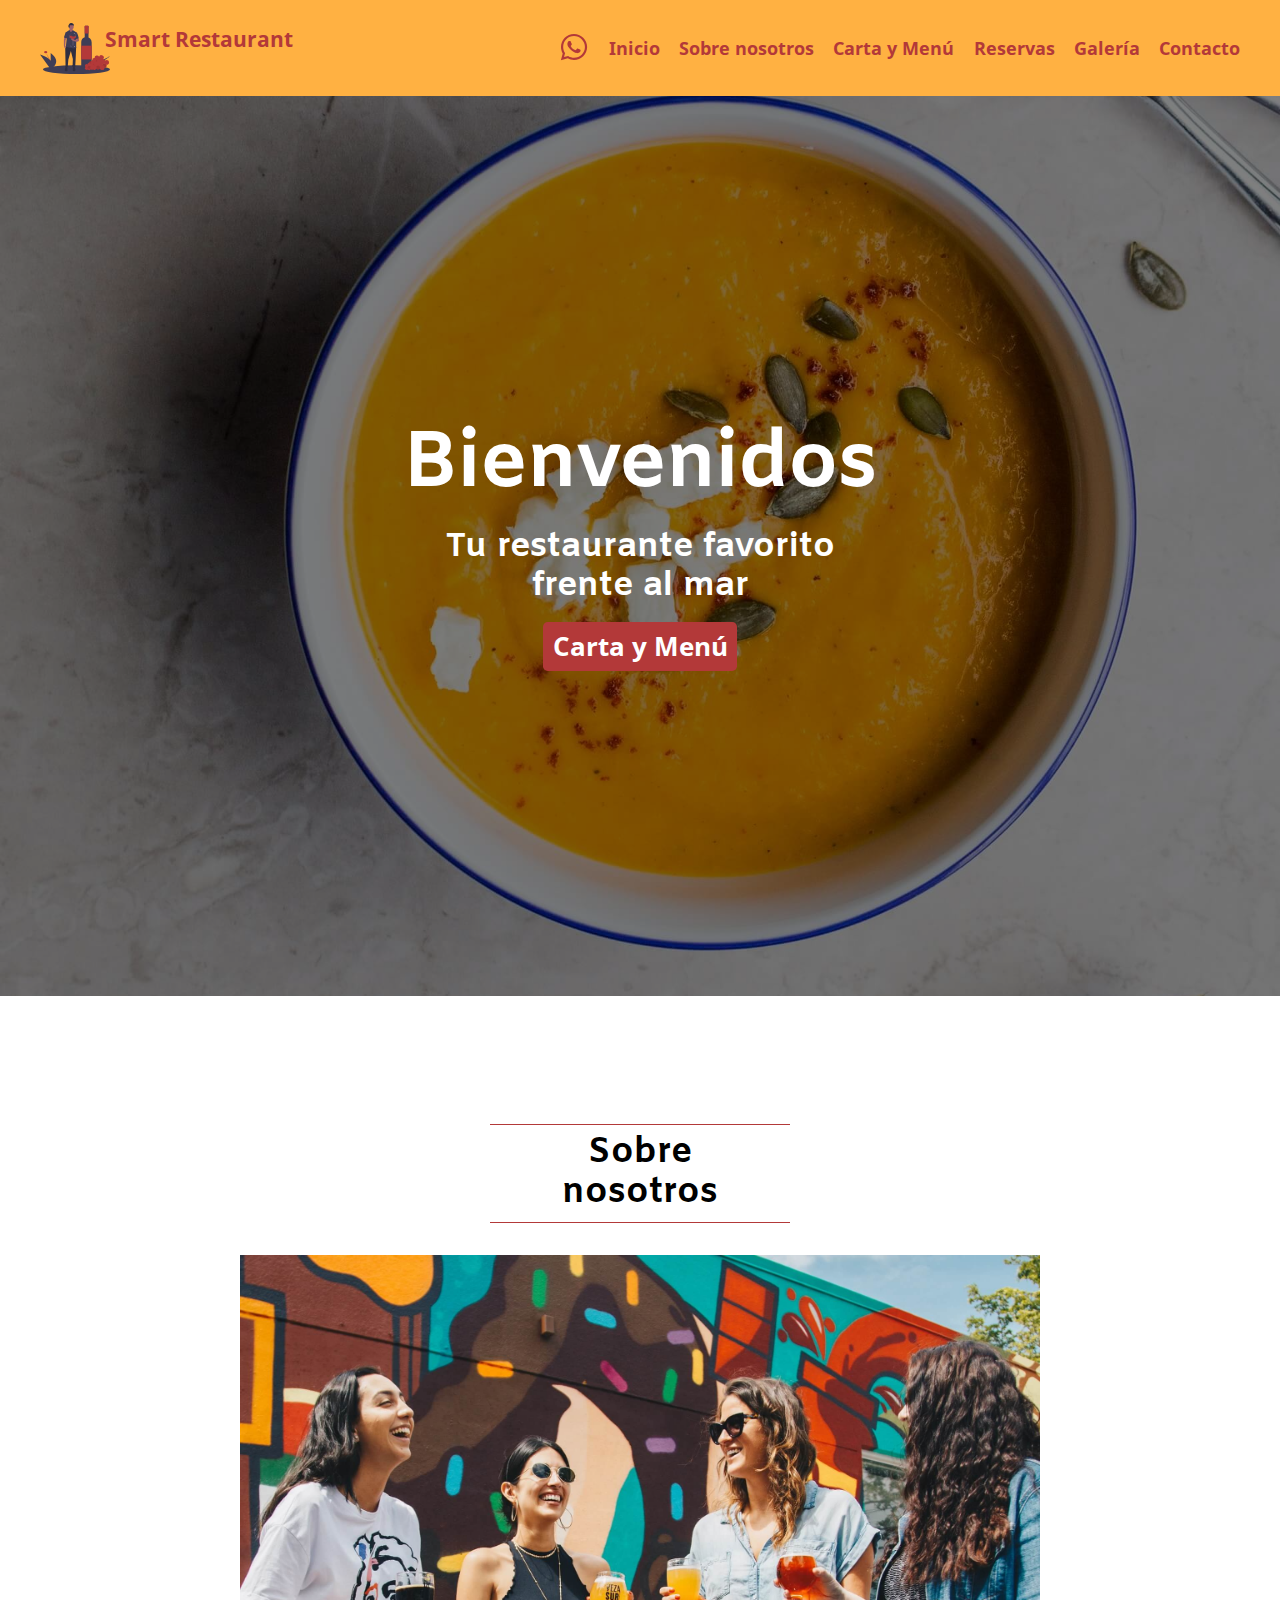
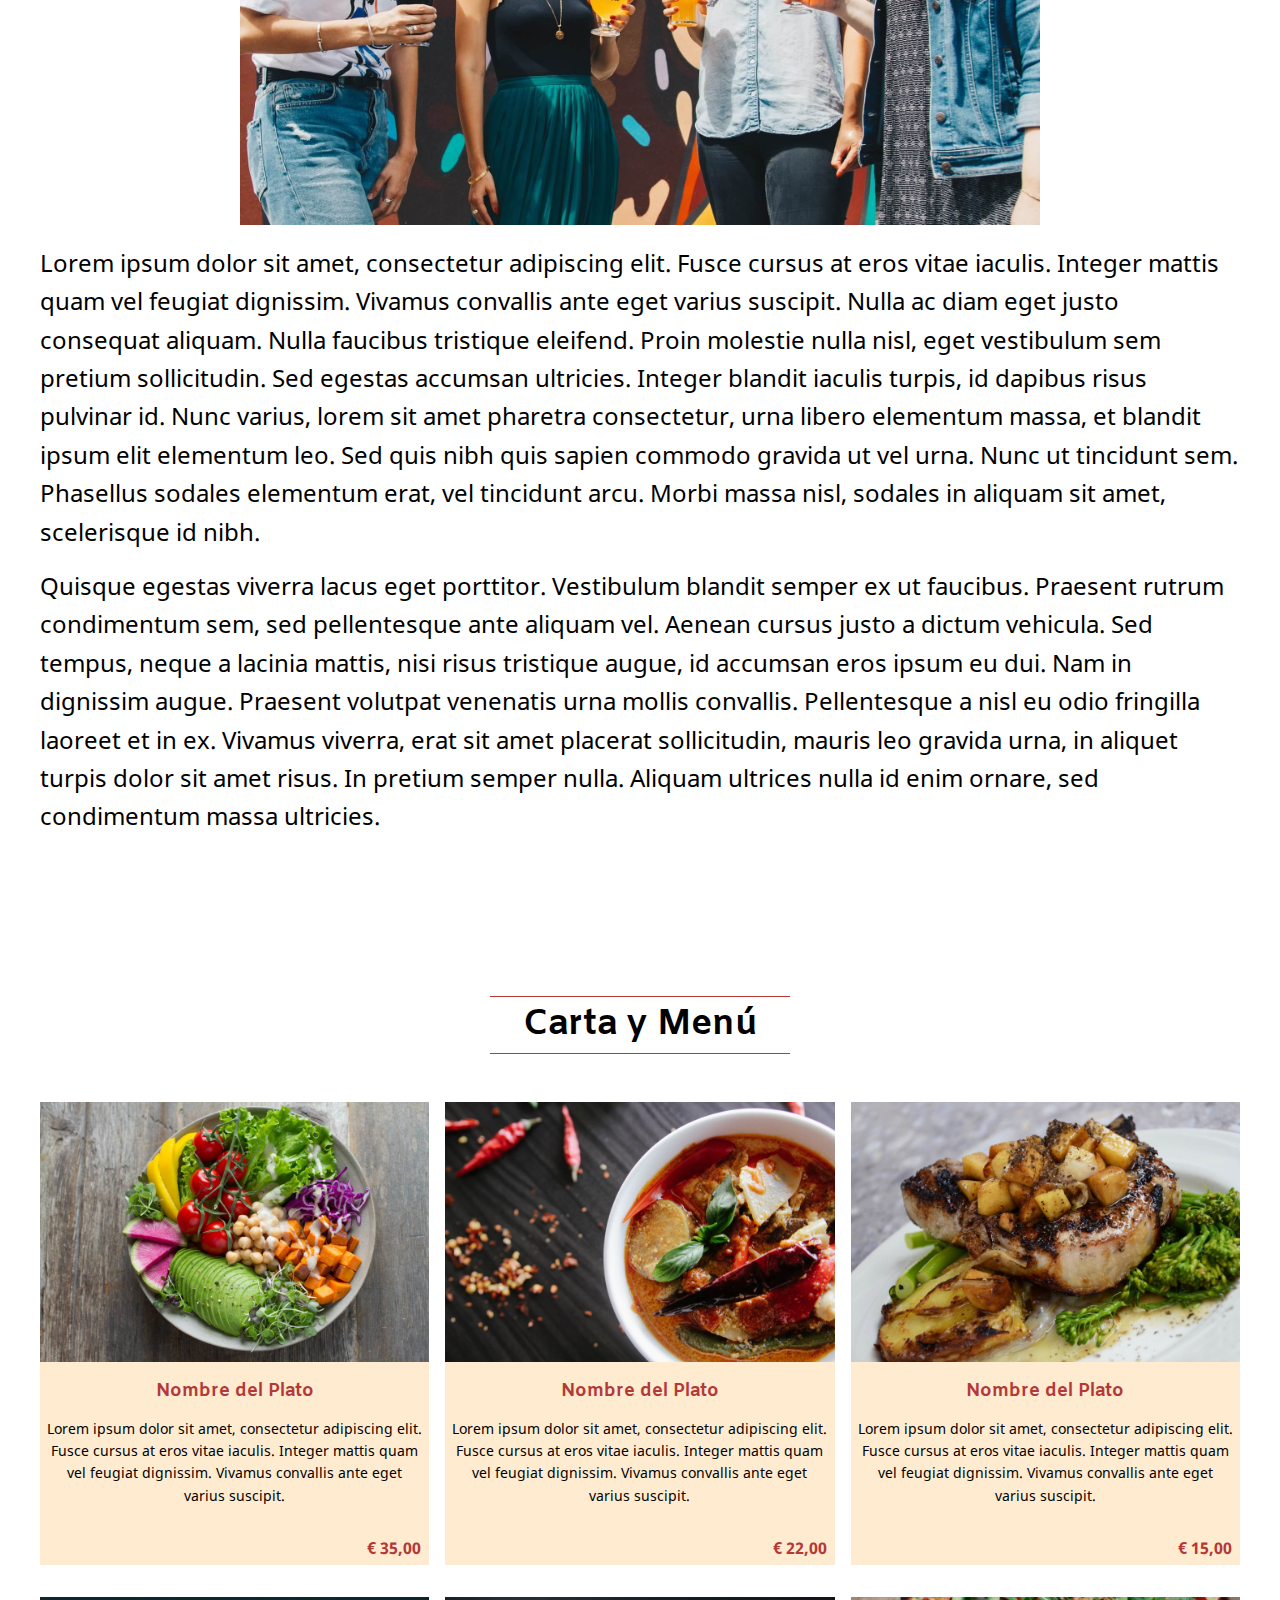
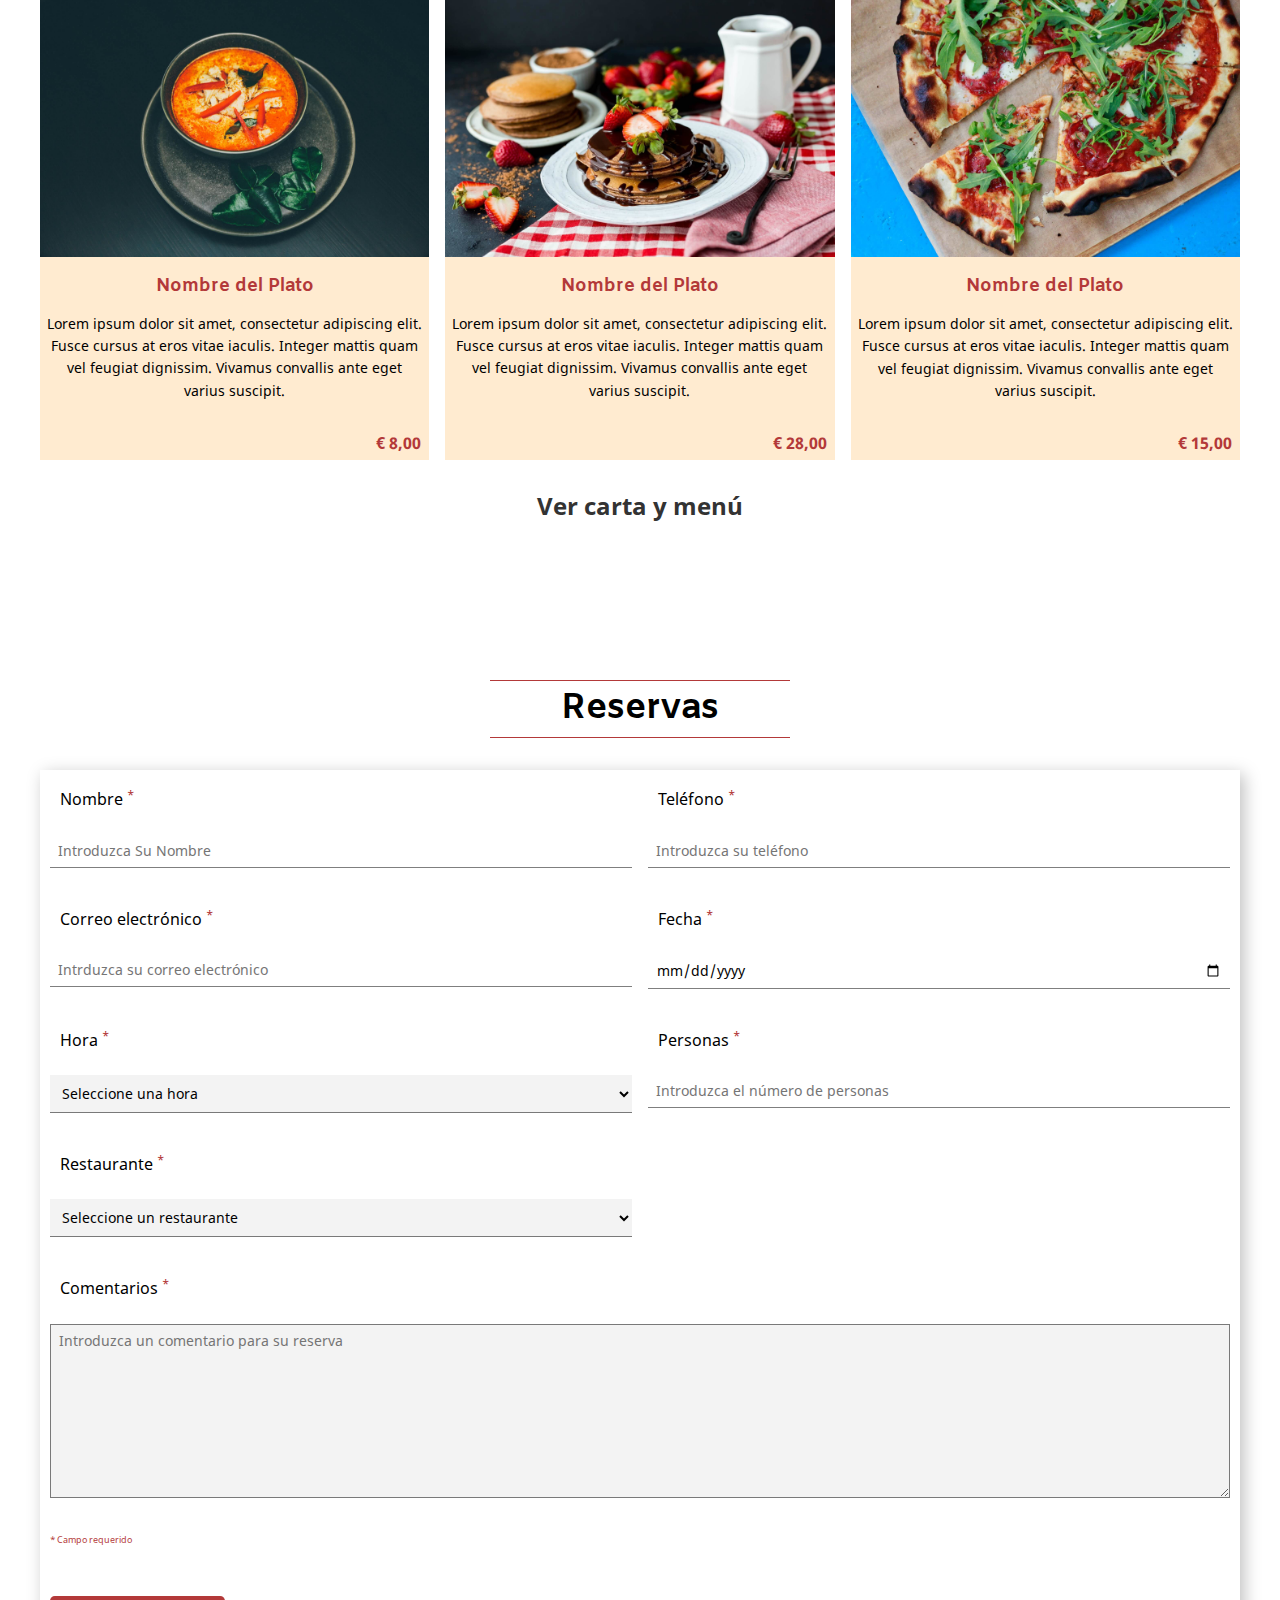
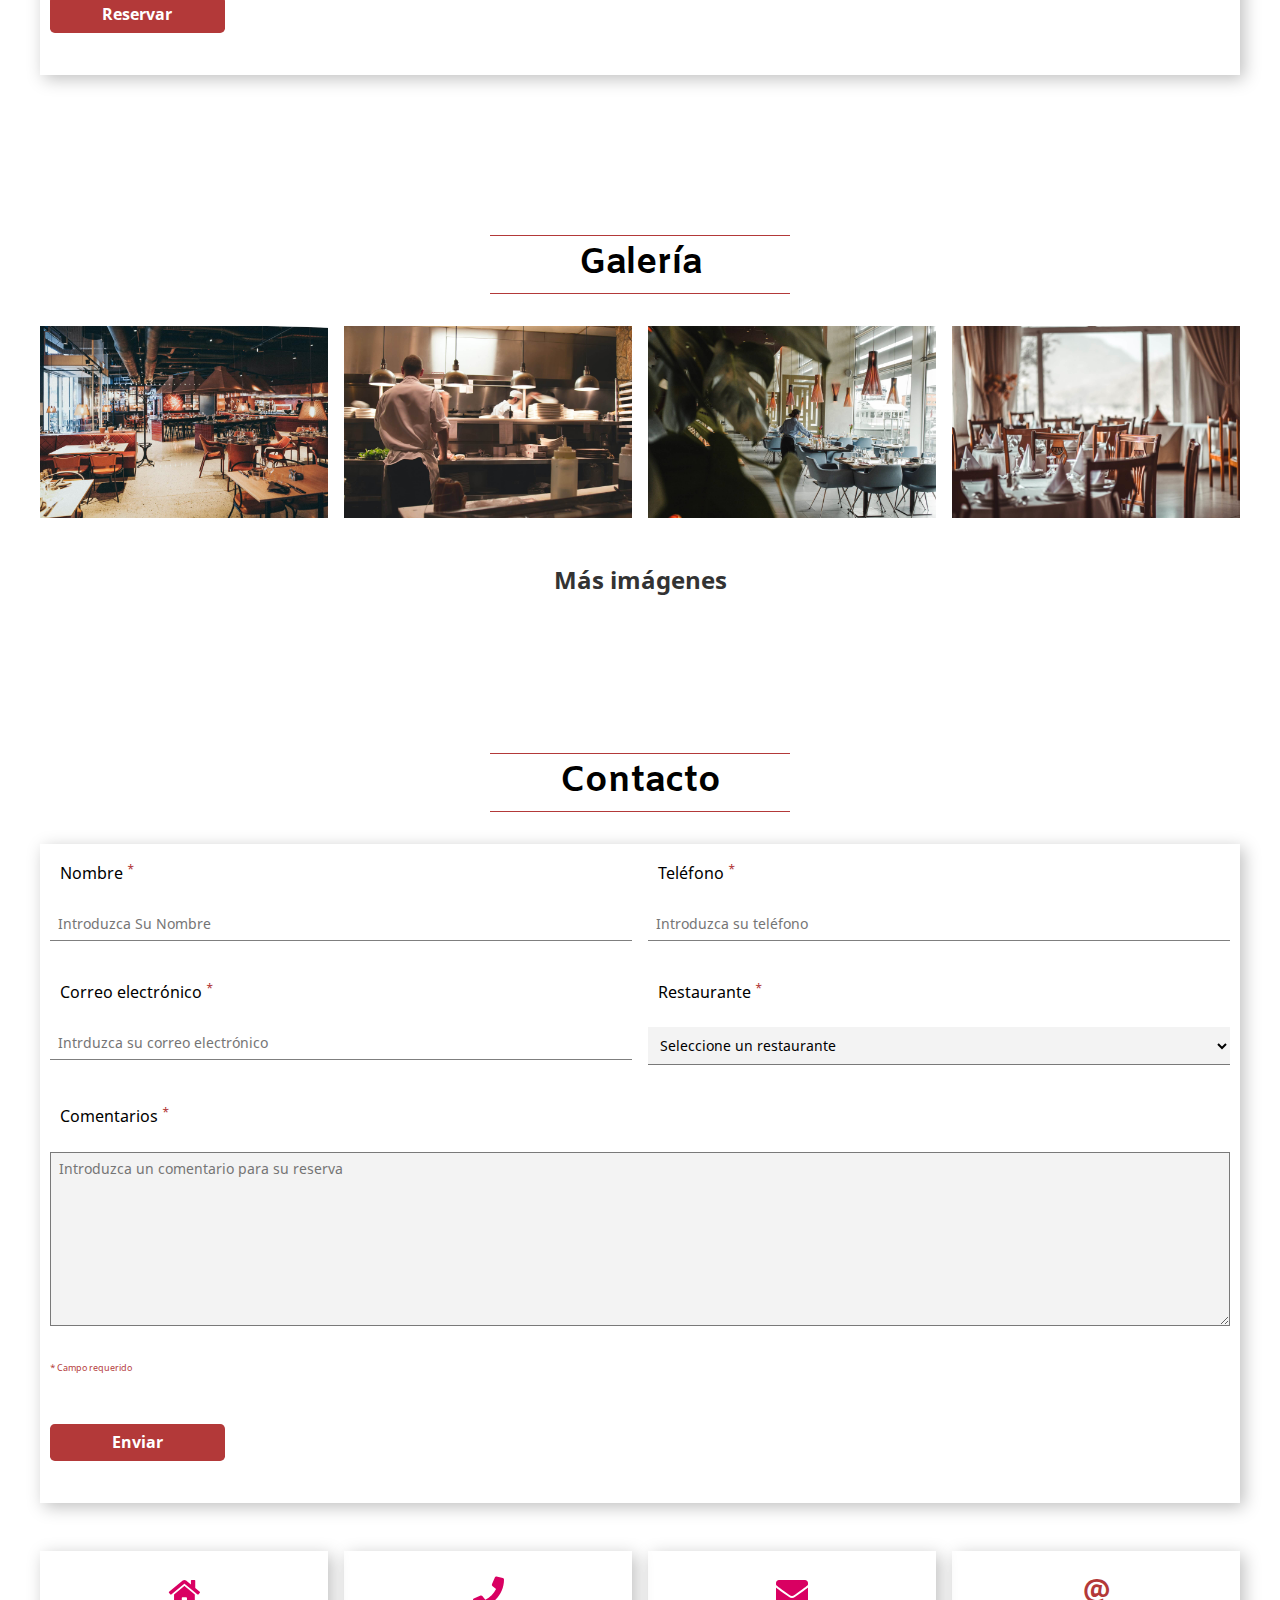
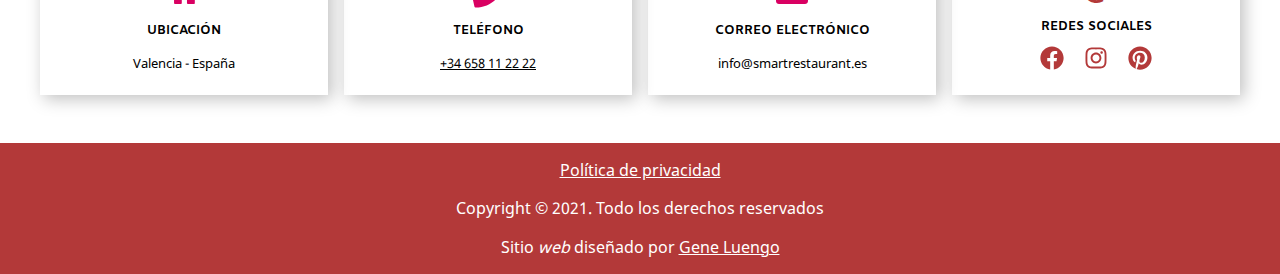
<file: index.html>
<!DOCTYPE html>
<html lang="es">
<head>
    <meta charset="UTF-8">
    <meta http-equiv="X-UA-Compatible" content="IE=edge, chrome=1" />
    <meta name="description" content="Bienvenidos a Smart Restaurant. Tu restaurant favorito frente al mar." />
    <link re="canonical" href="" />
    <meta name="keywords" content="restaurant, restaurante, mar, océano, comida, comidas, almuerzo, almuerzos, postres, carnes, pescados, servicio, ensaladas, entrantes" />
    <meta name="viewport" content="width=device-width, user-scalable=yes, initial-scale=1.0, minimum-scale=1.0, maximum-scale=2.0" />
    <meta name="theme-color" content="#ffb142" />

    <title>Smart Restaurant - Su restaurant favorito frente al mar</title>

    <link rel="author" type="text/plain" href="./humans.txt" />

    <!--  Favicon  -->
    <link rel="shortcut icon" type="image/x-icon" href="./assets/img/favicon.png" />
    <link rel="apple-touch-icon" href="./assets/img/favicon.png" />

    <!--  Links de estilos css  -->
    <link rel="stylesheet" href="./css/normalize.css" />
    <link rel="stylesheet" href="./css/styles.css" />

</head>
<body>

    <header class="header">
        <section class="container">
            <div class="header_container">
                <div class="logo">
                    <svg id="a22a2120-1380-4139-914d-7a29ac562eef" data-name="Layer 1" xmlns="http://www.w3.org/2000/svg" width="966.1545" height="703" viewBox="0 0 966.1545 703"><title>wine_tasting</title><ellipse cx="503.11587" cy="642" rx="463.03862" ry="61" fill="#3f3d56"/><ellipse cx="78.61575" cy="402.48077" rx="21.99972" ry="14.9746" fill="#b33939"/><path d="M195.5385,500.98077s104.49869,181.567,101.74872,207.7726" transform="translate(-116.92275 -98.5)" fill="#b33939"/><path d="M264.28764,513.50582V619.71933c-21.88942-30.33024-65.54944-61.56109-147.36489-86.91331L264.28764,735.22235V736.76s.27836-.15009.7966-.44335l.251.34471s.21043-.28112.58651-.82464C283.09093,725.89141,427.08587,636.219,264.28764,513.50582Z" transform="translate(-116.92275 -98.5)" fill="#3f3d56"/><path d="M808.40613,313.61556a74.14625,74.14625,0,0,0-21.88444-15.11979V142.40114A6.90113,6.90113,0,0,0,779.62056,135.5H740.97839a6.90113,6.90113,0,0,0-6.90114,6.90114V295.50152a70.05379,70.05379,0,0,0-48,66.46962v334.8444A30.68446,30.68446,0,0,0,716.76171,727.5H799.535a30.54221,30.54221,0,0,0,30.54221-30.54221v-331.04A73.73486,73.73486,0,0,0,808.40613,313.61556Z" transform="translate(-116.92275 -98.5)" fill="#3f3d56"/><rect x="569.1545" y="312.55556" width="144" height="190.22222" fill="#b33939"/><path d="M789.6328,146.16667h-3.11111v-3.76553A6.90113,6.90113,0,0,0,779.62056,135.5H740.97839a6.90113,6.90113,0,0,0-6.90114,6.90114v3.76553h-3.11111v16h3.11111v81.77777h52.44444V162.16667h3.11111Z" transform="translate(-116.92275 -98.5)" fill="#b33939"/><polygon points="831.654 524.5 941.654 472.5 953.654 458.5 958.654 464.5 945.654 476.5 845.654 540.5 831.654 524.5" fill="#3f3d56"/><circle cx="887.6545" cy="588.5" r="33" fill="#b33939"/><circle cx="887.6545" cy="588.5" r="33" opacity="0.1"/><circle cx="800.6545" cy="610.5" r="33" fill="#b33939"/><circle cx="800.6545" cy="610.5" r="33" opacity="0.1"/><circle cx="731.6545" cy="585.5" r="33" fill="#b33939"/><circle cx="743.1545" cy="564" r="33" fill="#b33939"/><circle cx="737.1545" cy="535" r="27" fill="#b33939"/><circle cx="759.1545" cy="585" r="27" fill="#b33939"/><circle cx="759.1545" cy="585" r="27" opacity="0.1"/><circle cx="778.1545" cy="524" r="24" fill="#b33939"/><circle cx="778.1545" cy="524" r="24" opacity="0.1"/><circle cx="644.1545" cy="624" r="24" fill="#b33939"/><circle cx="680.1545" cy="629" r="24" fill="#b33939"/><circle cx="680.1545" cy="607" r="24" fill="#b33939"/><circle cx="680.1545" cy="607" r="24" opacity="0.1"/><circle cx="644.1545" cy="588" r="24" fill="#b33939"/><circle cx="700.1545" cy="552" r="24" fill="#b33939"/><circle cx="700.1545" cy="552" r="24" opacity="0.1"/><path d="M866.57725,679a33.14564,33.14564,0,0,0-6.38672.62335,27.00787,27.00787,0,0,0-40.16919-16.17895,24.001,24.001,0,1,0-12.37109,28.6029,26.874,26.874,0,0,0,4.9375,10.7937,27.00008,27.00008,0,0,0,36.82275,37.34626A33.0014,33.0014,0,1,0,866.57725,679Z" transform="translate(-116.92275 -98.5)" fill="#b33939"/><circle cx="722.6545" cy="543.5" r="24" fill="#b33939"/><path d="M1037.57725,609a32.84505,32.84505,0,0,0-18.37549,5.58765A32.97893,32.97893,0,0,0,990.57725,598c-.8418,0-1.67334.04193-2.49951.10388a33.0019,33.0019,0,1,0-55.51123-33.41162A32.9988,32.9988,0,0,0,870.07725,579.5c0,.92664.04785,1.84167.1228,2.749a26.999,26.999,0,1,0,1.20166,53.31269,32.99832,32.99832,0,1,0,47.49707,45.59429,33.02677,33.02677,0,0,0,26.06763,20.51655,33.0008,33.0008,0,1,0,35.22168-20.345,32.93924,32.93924,0,0,0,1.811-18.46038,33.0191,33.0191,0,0,0,26.95362-4.45478A32.99826,32.99826,0,1,0,1037.57725,609Zm-151.7478,18.92371a26.90287,26.90287,0,0,0,7.66015-16.84333A32.98726,32.98726,0,0,0,903.07725,612.5c.46094,0,.918-.016,1.37451-.03479a32.92764,32.92764,0,0,0,.36914,16.50238,33.04676,33.04676,0,0,0-18.99145-1.04388Z" transform="translate(-116.92275 -98.5)" fill="#b33939"/><path d="M615.779,432.88243,608.4279,606.5523l-4.59444,78.1055s10.10777,16.54-4.59444,18.37776-42.26886-2.75666-38.5933-11.94555,6.43222-9.18888,6.43222-9.18888l3.67555-88.21326L543.18684,485.25906l-34.91775,116.6988L500.918,685.57669s10.10778,12.86443,0,15.62109-36.75552,2.75667-35.83663-5.51332,4.59444-8.27,4.59444-8.27L465.08135,444.828l13.78332-21.13443Z" transform="translate(-116.92275 -98.5)" fill="#2f2e41"/><path d="M595.56347,697.52223l3.67555,22.97221s21.13443,44.10663-8.27,44.10663-21.13443-17.45888-21.13443-17.45888l2.75666-49.62Z" transform="translate(-116.92275 -98.5)" fill="#2f2e41"/><path d="M470.59467,697.52223l-3.67555,22.97221s-21.13443,44.10663,8.27,44.10663,21.13442-17.45888,21.13442-17.45888l-2.75666-49.62Z" transform="translate(-116.92275 -98.5)" fill="#2f2e41"/><path d="M564.32127,172.83707s9.18888,33.08,11.02666,33.08-17.45888,25.72887-17.45888,25.72887L529.40352,247.267l-10.10777-42.26886s9.18888-22.97221,7.3511-34.91775Z" transform="translate(-116.92275 -98.5)" fill="#a0616a"/><circle cx="432.69631" cy="53.20264" r="33.99886" fill="#a0616a"/><path d="M545.02462,222.457l27.165-23.59114,16.02278,7.97,34.91776,22.05332s-9.18889,198.47985-4.59445,205.831c0,0-10.10777,22.9722-69.8355,9.18888s-75.34883-15.6211-75.34883-15.6211l12.86443-121.29324L470.59467,230.727l52.47149-36.692,16.44513,28.422Z" transform="translate(-116.92275 -98.5)" fill="#3f3d56"/><path d="M646.10232,299.64364s13.78332,43.18775,3.67555,47.78219-18.37776,2.75666-18.37776,2.75666L615.779,312.50808Z" transform="translate(-116.92275 -98.5)" fill="#a0616a"/><path d="M454.97358,292.29254l-8.27,38.5933v78.1055s11.94555,49.62,21.13443,36.75553,8.99911-16.93817,8.99911-16.93817l-11.75577-17.97959,5.51332-73.51105,14.64952-35.06692Z" transform="translate(-116.92275 -98.5)" fill="#a0616a"/><path d="M517.458,117.70378S528.48463,93.81269,549.61906,99.326s33.08,13.78332,33.99886,22.05331-.45944,20.675-.45944,20.675-2.29722-16.99943-16.99943-13.32388-37.67442.91889-37.67442.91889l-3.67555,33.08s-4.135-5.97277-8.72944-2.29722S502.75576,125.05489,517.458,117.70378Z" transform="translate(-116.92275 -98.5)" fill="#2f2e41"/><path d="M615.779,230.727l7.35111-1.83778s13.78332,17.45888,18.37776,37.67442,11.02666,40.43108,7.3511,40.43108-36.75552,12.86443-36.75552,12.86443Z" transform="translate(-116.92275 -98.5)" fill="#3f3d56"/><path d="M491.7291,228.88925,470.59467,230.727s-23.89109,65.24106-21.13442,67.07884,35.83664,12.86443,40.43108,10.10777S491.7291,228.88925,491.7291,228.88925Z" transform="translate(-116.92275 -98.5)" fill="#3f3d56"/><path d="M603.59717,306.04064c-8.8363,5.82417-16.13152,10.19228-21.71052,13.33952h-.005a127.04957,127.04957,0,0,0-24.40742.68549c-5.71908-3.19229-13.43462-7.77054-22.92638-14.025-.09006-.06-.18012-.12008-.27018-.18513v-.005c-8.70624-5.98929-8.92139-18.67334-6.08938-31.6426,7.20516-.80059,18.69338-.45033,34.1294,5.06362,18.27807,6.52965,37.41174,2.837,48.49965-.5204C612.63864,290.1943,611.52783,300.8119,603.59717,306.04064Z" transform="translate(-116.92275 -98.5)" fill="#b33939"/><path d="M569.0725,423.62465c-16.73681,0-34.52466-2.54283-34.52466-7.25518,0-4.47634,15.72608-6.86281,30.5218-7.20925V332.55959c0-1.8221-.87855-4.15727-2.61148-6.941a42.06131,42.06131,0,0,0-2.59634-3.67108q-1.23867-.67137-2.631-1.44439c-7.13669-3.9838-14.86071-8.70886-22.9583-14.0447-.09748-.065-.19227-.12851-.28755-.19692l-.20767-.1505c-7.50585-5.33877-9.55077-16.10623-6.07783-32.00993,4.12037-18.89973,14.8077-38.65286,14.91495-38.85026l.21256-.38993.41264.16467c.19888.0794,20.25618,7.84764,51.73008-.02077l.37551-.09382.18519.33985c.01588.02882,1.60344,2.94839,3.75146,7.53248,4.36274,9.29985,9.99152,23.07532,12.02984,35.88916,2.18662,13.74127-.31615,23.08974-7.43915,27.786h0c-7.64,5.03534-14.95429,9.52976-21.74015,13.35769l-.11849.0645q-1.43034.81136-2.7097,1.51035c-.32225.44954-.6362.92254-.93377,1.40775-.39775.64743-.77961,1.33347-1.13558,2.04a30.6506,30.6506,0,0,0-3.19369,13.558l-.45222,70.77957c14.54848.38113,30.00825,2.77689,30.00825,7.19313C603.59717,421.08182,585.80932,423.62465,569.0725,423.62465ZM534.778,305.59257l.0474.03176c8.07486,5.32069,15.77787,10.03305,22.89258,14.00463q1.438.80039,2.71141,1.48739l.09088.04936.064.08111a43.311,43.311,0,0,1,2.72338,3.84259c1.83334,2.945,2.76272,5.458,2.76272,7.47018v77.58033l-.4901.01026c-18.54987.3782-30.03171,3.523-30.03171,6.21929,0,2.95817,13.7679,6.25447,33.524,6.25447s33.524-3.2963,33.524-6.25447c0-2.65619-11.28736-5.78343-29.52256-6.20463l-.492-.01173.45858-71.76269a31.6501,31.6501,0,0,1,3.30094-14.00171c.36818-.73148.764-1.44292,1.17613-2.11332.33105-.53945.68164-1.06571,1.042-1.56264l.06621-.09138.09894-.05424q1.37025-.74833,2.91-1.62176l.12045-.06548c6.73357-3.803,13.98875-8.26225,21.56668-13.257,6.76533-4.46022,9.121-13.475,7.00134-26.79307-2.01975-12.69852-7.61188-26.38017-11.9475-35.62164-1.71461-3.65935-3.06787-6.24763-3.54159-7.1384-29.08109,7.17651-48.48386,1.11212-51.54367.03958-1.49618,2.82575-10.83782,20.888-14.61322,38.205-3.41089,15.62-1.4312,26.0914,5.88408,31.1238Z" transform="translate(-116.92275 -98.5)" fill="#f2f2f2"/><circle cx="434.13688" cy="168.51276" r="2.50179" fill="#b33939"/><circle cx="427.13188" cy="191.5292" r="2.50179" fill="#fff"/><circle cx="440.14117" cy="174.51705" r="1.50107" fill="#b33939"/><circle cx="446.14546" cy="203.03742" r="1.50107" fill="#fff"/><circle cx="435.63796" cy="204.5385" r="1.50107" fill="#fff"/><circle cx="466.15976" cy="154.50275" r="1.50107" fill="#b33939"/><path d="M641.50788,320.77807s11.02666,20.21554,8.27,26.64776S624.049,357.5336,621.29234,357.5336s-35.83664-7.35111-35.83664-7.35111-50.53885-23.89109-35.83664-35.83664,42.26886,16.54,42.26886,16.54h22.05331l11.94555-8.27Z" transform="translate(-116.92275 -98.5)" fill="#a0616a"/></svg>
                    <a href="./">Smart Restaurant</a>
                </div>
                <div class="header_icons">
                    <a href="#" class="whatsapp_btn" target="_blank" rel="noreferrer noopener">
                        <svg aria-hidden="true" focusable="false" data-prefix="fab" data-icon="whatsapp" class="svg-inline--fa fa-whatsapp fa-w-14" role="img" xmlns="http://www.w3.org/2000/svg" viewBox="0 0 448 512"><path fill="currentColor" d="M380.9 97.1C339 55.1 283.2 32 223.9 32c-122.4 0-222 99.6-222 222 0 39.1 10.2 77.3 29.6 111L0 480l117.7-30.9c32.4 17.7 68.9 27 106.1 27h.1c122.3 0 224.1-99.6 224.1-222 0-59.3-25.2-115-67.1-157zm-157 341.6c-33.2 0-65.7-8.9-94-25.7l-6.7-4-69.8 18.3L72 359.2l-4.4-7c-18.5-29.4-28.2-63.3-28.2-98.2 0-101.7 82.8-184.5 184.6-184.5 49.3 0 95.6 19.2 130.4 54.1 34.8 34.9 56.2 81.2 56.1 130.5 0 101.8-84.9 184.6-186.6 184.6zm101.2-138.2c-5.5-2.8-32.8-16.2-37.9-18-5.1-1.9-8.8-2.8-12.5 2.8-3.7 5.6-14.3 18-17.6 21.8-3.2 3.7-6.5 4.2-12 1.4-32.6-16.3-54-29.1-75.5-66-5.7-9.8 5.7-9.1 16.3-30.3 1.8-3.7.9-6.9-.5-9.7-1.4-2.8-12.5-30.1-17.1-41.2-4.5-10.8-9.1-9.3-12.5-9.5-3.2-.2-6.9-.2-10.6-.2-3.7 0-9.7 1.4-14.8 6.9-5.1 5.6-19.4 19-19.4 46.3 0 27.3 19.9 53.7 22.6 57.4 2.8 3.7 39.1 59.7 94.8 83.8 35.2 15.2 49 16.5 66.6 13.9 10.7-1.6 32.8-13.4 37.4-26.4 4.6-13 4.6-24.1 3.2-26.4-1.3-2.5-5-3.9-10.5-6.6z"></path></svg>
                    </a>
                    <button class="menu_btn">
                        <svg aria-hidden="true" focusable="false" data-prefix="fas" data-icon="bars" class="svg-inline--fa fa-bars fa-w-14" role="img" xmlns="http://www.w3.org/2000/svg" viewBox="0 0 448 512"><path d="M16 132h416c8.837 0 16-7.163 16-16V76c0-8.837-7.163-16-16-16H16C7.163 60 0 67.163 0 76v40c0 8.837 7.163 16 16 16zm0 160h416c8.837 0 16-7.163 16-16v-40c0-8.837-7.163-16-16-16H16c-8.837 0-16 7.163-16 16v40c0 8.837 7.163 16 16 16zm0 160h416c8.837 0 16-7.163 16-16v-40c0-8.837-7.163-16-16-16H16c-8.837 0-16 7.163-16 16v40c0 8.837 7.163 16 16 16z"></path></svg>
                        <svg class="none" xmlns="http://www.w3.org/2000/svg" viewBox="0 0 24 24"><path d="M16.192 6.344L11.949 10.586 7.707 6.344 6.293 7.758 10.535 12 6.293 16.242 7.707 17.656 11.949 13.414 16.192 17.656 17.606 16.242 13.364 12 17.606 7.758z"/></svg>
                    </button>
                    <nav class="menu">
                        <a href="#inicio">Inicio</a>
                        <a href="#acerca">Sobre nosotros</a>
                        <a href="#menu">Carta y Menú</a>
                        <a href="#reservas">Reservas</a>
                        <a href="#galeria">Galería</a>
                        <a href="#contacto">Contacto</a>
                    </nav>
                </div>
            </div>
        </section>
    </header>

    <section id="inicio" class="home">
        <article class="hero_image" style="--image: url(../assets/img/hero-image.jpg); --attachment: fixed">
            <aside class="hero_image_opacity" style="--opacity_color: var(--black_alpha_color);">
                <div class="hero_image_content">
                    <h2 class="hero_image_title">Bienvenidos</h2>
                    <h3 class="hero_image_subtitle">Tu restaurante favorito<br />frente al mar</h3>
                    <a href="#menu" class="btn" style="--btn_margin_top: 1rem;">Carta y Menú</a>
                </div>
            </aside>
        </article>
    </section>

    <section id="acerca" class="about section container">
        <article class="title_about section_title">
            <h2>Sobre nosotros</h2>
        </article>
        <article class="img_about">
            <img src="./assets/img/about-us.jpg" alt="Sobre nosotros - Smart Restaurant" />
        </article>
        <article class="text_about">
            <p>Lorem ipsum dolor sit amet, consectetur adipiscing elit. Fusce cursus at eros vitae iaculis. Integer mattis quam vel feugiat dignissim. Vivamus convallis ante eget varius suscipit. Nulla ac diam eget justo consequat aliquam. Nulla faucibus tristique eleifend. Proin molestie nulla nisl, eget vestibulum sem pretium sollicitudin. Sed egestas accumsan ultricies. Integer blandit iaculis turpis, id dapibus risus pulvinar id. Nunc varius, lorem sit amet pharetra consectetur, urna libero elementum massa, et blandit ipsum elit elementum leo. Sed quis nibh quis sapien commodo gravida ut vel urna. Nunc ut tincidunt sem. Phasellus sodales elementum erat, vel tincidunt arcu. Morbi massa nisl, sodales in aliquam sit amet, scelerisque id nibh.</p>
            <p>Quisque egestas viverra lacus eget porttitor. Vestibulum blandit semper ex ut faucibus. Praesent rutrum condimentum sem, sed pellentesque ante aliquam vel. Aenean cursus justo a dictum vehicula. Sed tempus, neque a lacinia mattis, nisi risus tristique augue, id accumsan eros ipsum eu dui. Nam in dignissim augue. Praesent volutpat venenatis urna mollis convallis. Pellentesque a nisl eu odio fringilla laoreet et in ex. Vivamus viverra, erat sit amet placerat sollicitudin, mauris leo gravida urna, in aliquet turpis dolor sit amet risus. In pretium semper nulla. Aliquam ultrices nulla id enim ornare, sed condimentum massa ultricies.</p>
        </article>
    </section>

    <section id="menu" class="food section container">
        <article class="title_food section_title">
            <h2>Carta y Menú</h2>
        </article>
        <article class="info_food">
            <div class="card_food">
                <img src="./assets/img/food-1.jpg" alt="Nombre del plato" title="Nombre del plato" />
                <h3>Nombre del Plato</h3>
                <p>Lorem ipsum dolor sit amet, consectetur adipiscing elit. Fusce cursus at eros vitae iaculis. Integer mattis quam vel feugiat dignissim. Vivamus convallis ante eget varius suscipit. </p>
                <small>€ 35,00</small>
            </div>
        </article>
        <article class="info_food">
            <div class="card_food">
                <img src="./assets/img/food-2.jpg" alt="Nombre del plato" title="Nombre del plato" />
                <h3>Nombre del Plato</h3>
                <p>Lorem ipsum dolor sit amet, consectetur adipiscing elit. Fusce cursus at eros vitae iaculis. Integer mattis quam vel feugiat dignissim. Vivamus convallis ante eget varius suscipit. </p>
                <small>€ 22,00</small>
            </div>
        </article>
        <article class="info_food">
            <div class="card_food">
                <img src="./assets/img/food-3.jpg" alt="Nombre del plato" title="Nombre del plato" />
                <h3>Nombre del Plato</h3>
                <p>Lorem ipsum dolor sit amet, consectetur adipiscing elit. Fusce cursus at eros vitae iaculis. Integer mattis quam vel feugiat dignissim. Vivamus convallis ante eget varius suscipit. </p>
                <small>€ 15,00</small>
            </div>
        </article>
        <article class="info_food">
            <div class="card_food">
                <img src="./assets/img/food-4.jpg" alt="Nombre del plato" title="Nombre del plato" />
                <h3>Nombre del Plato</h3>
                <p>Lorem ipsum dolor sit amet, consectetur adipiscing elit. Fusce cursus at eros vitae iaculis. Integer mattis quam vel feugiat dignissim. Vivamus convallis ante eget varius suscipit. </p>
                <small>€  8,00</small>
            </div>
        </article>
        <article class="info_food">
            <div class="card_food">
                <img src="./assets/img/food-5.jpg" alt="Nombre del plato" title="Nombre del plato" />
                <h3>Nombre del Plato</h3>
                <p>Lorem ipsum dolor sit amet, consectetur adipiscing elit. Fusce cursus at eros vitae iaculis. Integer mattis quam vel feugiat dignissim. Vivamus convallis ante eget varius suscipit. </p>
                <small>€ 28,00</small>
            </div>
        </article>
        <article class="info_food">
            <div class="card_food">
                <img src="./assets/img/food-6.jpg" alt="Nombre del plato" title="Nombre del plato" />
                <h3>Nombre del Plato</h3>
                <p>Lorem ipsum dolor sit amet, consectetur adipiscing elit. Fusce cursus at eros vitae iaculis. Integer mattis quam vel feugiat dignissim. Vivamus convallis ante eget varius suscipit. </p>
                <small>€ 15,00</small>
            </div>
        </article>
        <a class="link" href="./full_menu.html">Ver carta y menú</a>
    </section>

    <section id="reservas" class="reserve section container">
        <article class="title_reserve section_title">
            <h2>Reservas</h2>
        </article>
        <article class="form_reserve box_shadow">
            <form id="form_reserve">
                <div class="row_form">
                    <label for="name_reserve">Nombre <sup class="form_required">*</sup></label>
                    <input type="text" id="name_reserve" name="name_reserve" placeholder="Introduzca su nombre" title="Nombre solo acepta letras y espacios en blanco" pattern="^[A-Za-zÑñÁáÉéÍíÓóÚúÜü\s]+$" required />
                </div>
                <div class="row_form">
                    <label for="phone_reserve">Teléfono <sup class="form_required">*</sup></label>
                    <input type="tel" id="phone_reserve" name="phone_reserve" placeholder="Introduzca su teléfono" title="Teléfono solo acepta números" pattern="^[0-9]{6,15}$" required />
                </div>
                <div class="row_form">
                    <label for="email_reserve">Correo electrónico <sup class="form_required">*</sup></label>
                    <input type="email" id="email_reserve" name="email_reserve" placeholder="Intrduzca su correo electrónico" title="Debe colocar un correo electrónico válido" pattern="^[a-z0-9]+(\.[_a-z0-9]+)*@[a-z0-9-]+(\.[a-z0-9-]+)*(\.[a-z]{2,15})$" required />
                </div>
                <div class="row_form">
                    <label for="date_reserve">Fecha <sup class="form_required">*</sup></label>
                    <input type="date" id="date_reserve" name="date_reserve" title="Debe colocar una fecha válida" required />
                </div>
                <div class="row_form">
                    <label for="hour_reserve">Hora <sup class="form_required">*</sup></label>
                    <select id="hour_reserve" name="hour_reserve" title="Debe colocar una hora válida" required>
                        <option value="">Seleccione una hora</option>
                        <option value="1">1:00</option>
                        <option value="2">2:00</option>
                        <option value="3">3:00</option>
                        <option value="4">4:00</option>
                        <option value="5">5:00</option>
                        <option value="6">6:00</option>
                        <option value="7">7:00</option>
                        <option value="8">8:00</option>
                        <option value="9">9:00</option>
                        <option value="10">10:00</option>
                        <option value="11">11:00</option>
                        <option value="12">12:00</option>
                        <option value="13">13:00</option>
                        <option value="14">14:00</option>
                        <option value="15">15:00</option>
                        <option value="16">16:00</option>
                        <option value="17">17:00</option>
                        <option value="18">18:00</option>
                        <option value="19">19:00</option>
                        <option value="20">20:00</option>
                        <option value="21">21:00</option>
                        <option value="22">22:00</option>
                        <option value="23">23:00</option>
                        <option value="24">24:00</option>
                    </select>
                </div>
                <div class="row_form">
                    <label for="persons_reserve">Personas <sup class="form_required">*</sup></label>
                    <input type="number" id="persons_reserve" name="persons_reserve" placeholder="Introduzca el número de personas" min="1" title="Personas solo acepta números" required />
                </div>
                <div class="row_form">
                    <label for="restaurant_reserve">Restaurante <sup class="form_required">*</sup></label>
                    <select id="restaurant_reserve" name="restaurant_reserve" title="Debe seleccionar un restaurante" required>
                        <option value="">Seleccione un restaurante</option>
                        <option value="smart">Smart Restaurant</option>
                    </select>
                </div>
                <div class="row_form text_area">
                    <label for="comments_reserve">Comentarios <sup class="form_required">*</sup></label>
                    <textarea id="comments_reserve" name="comments_reserve" cols="50" rows="10" placeholder="Introduzca un comentario para su reserva" title="Este campo no puede estar vacío" required></textarea>
                </div>
                <p class="text_required">* Campo requerido</p>
                <input class="btn form_btn btn_reserve" type="submit" value="Reservar" />
            </form>
            <div class="loader loader_reserve none">
                <img src="./assets/svg/loader.svg" alt="Enviando..." title="Enviando..." />
            </div>
        </article>
        <article id="mensaje_reserva" class="modal_reserve">
            <div class="reserve_form_response">
                <h3>Gracias por su reserva.</h3>
                <p>Le confirmareos la misma por correo electrónico lo antes posible.</p>
                <svg xmlns="http://www.w3.org/2000/svg" width="24" height="24" viewBox="0 0 24 24"><path d="M12,18c4,0,5-4,5-4H7C7,14,8,18,12,18z"/><path d="M12,2C6.486,2,2,6.486,2,12c0,5.514,4.486,10,10,10s10-4.486,10-10C22,6.486,17.514,2,12,2z M12,20c-4.411,0-8-3.589-8-8 s3.589-8,8-8s8,3.589,8,8S16.411,20,12,20z"/><path d="M13 12l2 .012C15.012 11.55 15.194 11 16 11s.988.55 1 1h2c0-1.206-.799-3-3-3S13 10.794 13 12zM8 11c.806 0 .988.55 1 1h2c0-1.206-.799-3-3-3s-3 1.794-3 3l2 .012C7.012 11.55 7.194 11 8 11z"/></svg>
            </div>
        </article>
    </section>

    <section id="galeria" class="gallery section container">
        <article class="title_gallery section_title">
            <h2>Galería</h2>
        </article>
        <article class="img_gallery">
            <img src="./assets/img/gallery-1.jpg" alt="Nuestro restaurant" title="Nuestro restaurant" />
            <img src="./assets/img/gallery-2.jpg" alt="Nuestro restaurant" title="Nuestro restaurant" />
            <img src="./assets/img/gallery-3.jpg" alt="Nuestro restaurant" title="Nuestro restaurant" />
            <img src="./assets/img/gallery-4.jpg" alt="Nuestro restaurant" title="Nuestro restaurant" />
        </article>
        <a class="link" href="./full_galeria.html">Más imágenes</a>
    </section>

    <section id="contacto" class="contact section container">
        <article class="title_contact section_title">
            <h2>Contacto</h2>
        </article>
        <article class="contact_form box_shadow">
            <form id="form_contact">
                <div class="row_form">
                    <label for="name_contact">Nombre <sup>*</sup></label>
                    <input type="text" id="name_contact" name="name_contact" placeholder="Introduzca su nombre" title="Nombre solo acepta letras y espacios en blanco" pattern="^[A-Za-zÑñÁáÉéÍíÓóÚúÜü\s]+$" required />
                    </div>
                <div class="row_form">
                    <label for="phone_contact">Teléfono <sup>*</sup></label>
                    <input type="tel" id="phone_contact" name="phone_contact" placeholder="Introduzca su teléfono" title="Teléfono solo acepta números" pattern="^[0-9]{6,15}$" required />
                </div>
                <div class="row_form">
                    <label for="email_contact">Correo electrónico <sup>*</sup></label>
                    <input type="email" id="email_contact" name="email_contact" placeholder="Intrduzca su correo electrónico" title="Debe colocar un correo electrónico válido" pattern="^[a-z0-9]+(\.[_a-z0-9]+)*@[a-z0-9-]+(\.[a-z0-9-]+)*(\.[a-z]{2,15})$" required />
                </div>
                <div class="row_form">
                    <label for="restaurant_contact">Restaurante <sup>*</sup></label>
                    <select id="restaurant_contact" name="restaurant_contact" title="Debe seleccionar un restaurante" required>
                        <option value="">Seleccione un restaurante</option>
                        <option value="smart">Smart Restaurant</option>
                    </select>
                </div>
                <div class="row_form text_area">
                    <label for="comments_contact">Comentarios <sup>*</sup></label>
                    <textarea id="comments_contact" name="comments_contact" cols="50" rows="10" placeholder="Introduzca un comentario para su reserva" title="Este campo no puede estar vacío" required></textarea>
                </div>
                <p class="text_required">* Campo requerido</p>
                <input class="btn form_btn btn_contact" type="submit" value="Enviar" />
            </form>
            <div class="loader loader_contact none">
                <img src="./assets/svg/loader.svg" alt="Enviando..." title="Enviando..." />
            </div>
        </article>
        <article id="mensaje_contacto" class="modal_contact">
            <div class="contact_form_response">
                <h3>Gracias por su mensaje.</h3>
                <p>En breve le contactaremos.</p>
                <svg xmlns="http://www.w3.org/2000/svg" width="24" height="24" viewBox="0 0 24 24"><path d="M12,18c4,0,5-4,5-4H7C7,14,8,18,12,18z"/><path d="M12,2C6.486,2,2,6.486,2,12c0,5.514,4.486,10,10,10s10-4.486,10-10C22,6.486,17.514,2,12,2z M12,20c-4.411,0-8-3.589-8-8 s3.589-8,8-8s8,3.589,8,8S16.411,20,12,20z"/><path d="M13 12l2 .012C15.012 11.55 15.194 11 16 11s.988.55 1 1h2c0-1.206-.799-3-3-3S13 10.794 13 12zM8 11c.806 0 .988.55 1 1h2c0-1.206-.799-3-3-3s-3 1.794-3 3l2 .012C7.012 11.55 7.194 11 8 11z"/></svg>
            </div>
        </article>
        <article class="cards_contact">
            <aside class="contact_card box_shadow">
                <svg width="37" height="28" viewBox="0 0 37 28" fill="none" xmlns="http://www.w3.org/2000/svg">
                    <path d="M18.5 7.3125L7 16.8125V27C7 27.5625 7.4375 28 8 28H15C15.5 28 15.9375 27.5625 15.9375 27V21C15.9375 20.5 16.4375 20 16.9375 20H20.9375C21.5 20 21.9375 20.5 21.9375 21V27C21.9375 27.5625 22.4375 28 22.9375 28H30C30.5 28 31 27.5625 31 27V16.75L19.4375 7.3125C19.3125 7.1875 19.125 7.125 19 7.125C18.8125 7.125 18.625 7.1875 18.5 7.3125ZM36.6875 13.75L31.5 9.4375V0.8125C31.5 0.375 31.125 0.0625 30.75 0.0625H27.25C26.8125 0.0625 26.5 0.375 26.5 0.8125V5.3125L20.875 0.6875C20.375 0.3125 19.6875 0.0625 19 0.0625C18.25 0.0625 17.5625 0.3125 17.0625 0.6875L1.25 13.75C1.0625 13.875 0.9375 14.125 0.9375 14.3125C0.9375 14.5 1.0625 14.6875 1.125 14.8125L2.75 16.75C2.875 16.9375 3.0625 17 3.3125 17C3.5 17 3.6875 16.9375 3.8125 16.8125L18.5 4.75C18.625 4.625 18.8125 4.5625 19 4.5625C19.125 4.5625 19.3125 4.625 19.4375 4.75L34.125 16.8125C34.25 16.9375 34.4375 17 34.625 17C34.875 17 35.0625 16.9375 35.1875 16.75L36.8125 14.8125C36.9375 14.6875 37 14.5 37 14.3125C37 14.125 36.875 13.875 36.6875 13.75Z" fill="#D90062"/>
                </svg>
                <h5>UBICACIÓN</h5>
                <small>Valencia - España</small>
            </aside>
            <aside class="contact_card box_shadow">
                <svg width="33" height="32" viewBox="0 0 33 32" fill="none" xmlns="http://www.w3.org/2000/svg">
                    <path d="M31.8125 1.5625L25.3125 0.0625C24.625 -0.125 23.875 0.25 23.5625 0.9375L20.5625 7.9375C20.3125 8.5625 20.5 9.25 21 9.6875L24.8125 12.8125C22.5625 17.5625 18.625 21.5625 13.75 23.875L10.625 20.0625C10.1875 19.5625 9.5 19.375 8.875 19.625L1.875 22.625C1.1875 22.9375 0.875 23.6875 1 24.375L2.5 30.875C2.6875 31.5625 3.25 32 4 32C20 32 33 19.0625 33 3C33 2.3125 32.5 1.75 31.8125 1.5625Z" fill="#D90062"/>
                </svg>
                <h5>TELÉFONO</h5>
                <small><a class="card_link" href="#" target="_blank" rel="noreferrer noopener">+34 658 11 22 22</a></small>
            </aside>
            <aside class="contact_card box_shadow">
                <svg width="32" height="24" viewBox="0 0 32 24" fill="none" xmlns="http://www.w3.org/2000/svg">
                    <path d="M31.375 7.9375C29.9375 9.0625 28.125 10.4375 21.75 15.0625C20.5 16 18.1875 18.0625 16 18.0625C13.75 18.0625 11.5 16 10.1875 15.0625C3.8125 10.4375 2 9.0625 0.5625 7.9375C0.3125 7.75 0 7.9375 0 8.25V21C0 22.6875 1.3125 24 3 24H29C30.625 24 32 22.6875 32 21V8.25C32 7.9375 31.625 7.75 31.375 7.9375ZM16 16C17.4375 16.0625 19.5 14.1875 20.5625 13.4375C28.875 7.4375 29.5 6.875 31.375 5.375C31.75 5.125 32 4.6875 32 4.1875V3C32 1.375 30.625 0 29 0H3C1.3125 0 0 1.375 0 3V4.1875C0 4.6875 0.1875 5.125 0.5625 5.375C2.4375 6.875 3.0625 7.4375 11.375 13.4375C12.4375 14.1875 14.5 16.0625 16 16Z" fill="#D90062"/>
                </svg>
                <h5>CORREO ELECTRÓNICO</h5>
                <small class="email_card"></small>
            </aside>
            <aside class="contact_card box_shadow">
                <h2>@</h2>
                <h5>REDES SOCIALES</h5>
                <div class="social_icon">
                    <a href="#">
                        <svg aria-hidden="true" focusable="false" data-prefix="fab" data-icon="facebook" class="svg-inline--fa fa-facebook fa-w-16" role="img" xmlns="http://www.w3.org/2000/svg" viewBox="0 0 512 512"><path d="M504 256C504 119 393 8 256 8S8 119 8 256c0 123.78 90.69 226.38 209.25 245V327.69h-63V256h63v-54.64c0-62.15 37-96.48 93.67-96.48 27.14 0 55.52 4.84 55.52 4.84v61h-31.28c-30.8 0-40.41 19.12-40.41 38.73V256h68.78l-11 71.69h-57.78V501C413.31 482.38 504 379.78 504 256z"></path></svg>
                    </a>
                    <a href="#">
                        <svg aria-hidden="true" focusable="false" data-prefix="fab" data-icon="instagram" class="svg-inline--fa fa-instagram fa-w-14" role="img" xmlns="http://www.w3.org/2000/svg" viewBox="0 0 448 512"><path d="M224.1 141c-63.6 0-114.9 51.3-114.9 114.9s51.3 114.9 114.9 114.9S339 319.5 339 255.9 287.7 141 224.1 141zm0 189.6c-41.1 0-74.7-33.5-74.7-74.7s33.5-74.7 74.7-74.7 74.7 33.5 74.7 74.7-33.6 74.7-74.7 74.7zm146.4-194.3c0 14.9-12 26.8-26.8 26.8-14.9 0-26.8-12-26.8-26.8s12-26.8 26.8-26.8 26.8 12 26.8 26.8zm76.1 27.2c-1.7-35.9-9.9-67.7-36.2-93.9-26.2-26.2-58-34.4-93.9-36.2-37-2.1-147.9-2.1-184.9 0-35.8 1.7-67.6 9.9-93.9 36.1s-34.4 58-36.2 93.9c-2.1 37-2.1 147.9 0 184.9 1.7 35.9 9.9 67.7 36.2 93.9s58 34.4 93.9 36.2c37 2.1 147.9 2.1 184.9 0 35.9-1.7 67.7-9.9 93.9-36.2 26.2-26.2 34.4-58 36.2-93.9 2.1-37 2.1-147.8 0-184.8zM398.8 388c-7.8 19.6-22.9 34.7-42.6 42.6-29.5 11.7-99.5 9-132.1 9s-102.7 2.6-132.1-9c-19.6-7.8-34.7-22.9-42.6-42.6-11.7-29.5-9-99.5-9-132.1s-2.6-102.7 9-132.1c7.8-19.6 22.9-34.7 42.6-42.6 29.5-11.7 99.5-9 132.1-9s102.7-2.6 132.1 9c19.6 7.8 34.7 22.9 42.6 42.6 11.7 29.5 9 99.5 9 132.1s2.7 102.7-9 132.1z"></path></svg>
                    </a>
                    <a href="#">
                        <svg aria-hidden="true" focusable="false" data-prefix="fab" data-icon="pinterest" class="svg-inline--fa fa-pinterest fa-w-16" role="img" xmlns="http://www.w3.org/2000/svg" viewBox="0 0 496 512"><path d="M496 256c0 137-111 248-248 248-25.6 0-50.2-3.9-73.4-11.1 10.1-16.5 25.2-43.5 30.8-65 3-11.6 15.4-59 15.4-59 8.1 15.4 31.7 28.5 56.8 28.5 74.8 0 128.7-68.8 128.7-154.3 0-81.9-66.9-143.2-152.9-143.2-107 0-163.9 71.8-163.9 150.1 0 36.4 19.4 81.7 50.3 96.1 4.7 2.2 7.2 1.2 8.3-3.3.8-3.4 5-20.3 6.9-28.1.6-2.5.3-4.7-1.7-7.1-10.1-12.5-18.3-35.3-18.3-56.6 0-54.7 41.4-107.6 112-107.6 60.9 0 103.6 41.5 103.6 100.9 0 67.1-33.9 113.6-78 113.6-24.3 0-42.6-20.1-36.7-44.8 7-29.5 20.5-61.3 20.5-82.6 0-19-10.2-34.9-31.4-34.9-24.9 0-44.9 25.7-44.9 60.2 0 22 7.4 36.8 7.4 36.8s-24.5 103.8-29 123.2c-5 21.4-3 51.6-.9 71.2C65.4 450.9 0 361.1 0 256 0 119 111 8 248 8s248 111 248 248z"></path></svg>
                    </a>
                </div>
            </aside>
        </article>
    </section>

    <footer class="footer">
        <div class="footer_content">
            <a href="./policies.html">Política de privacidad</a>
            <small>Copyright &copy; 2021. Todo los derechos reservados</small>
            <small>Sitio <i>web</i> diseñado por <a class="creator_name" href="./humans.txt" target="_blank" rel="noreferrer noopener">Gene Luengo</a></small>
        </div>
    </footer>

    <!--  Scripts  -->
    <script src="./js/script.js"></script>
</body>
</html>
</file>
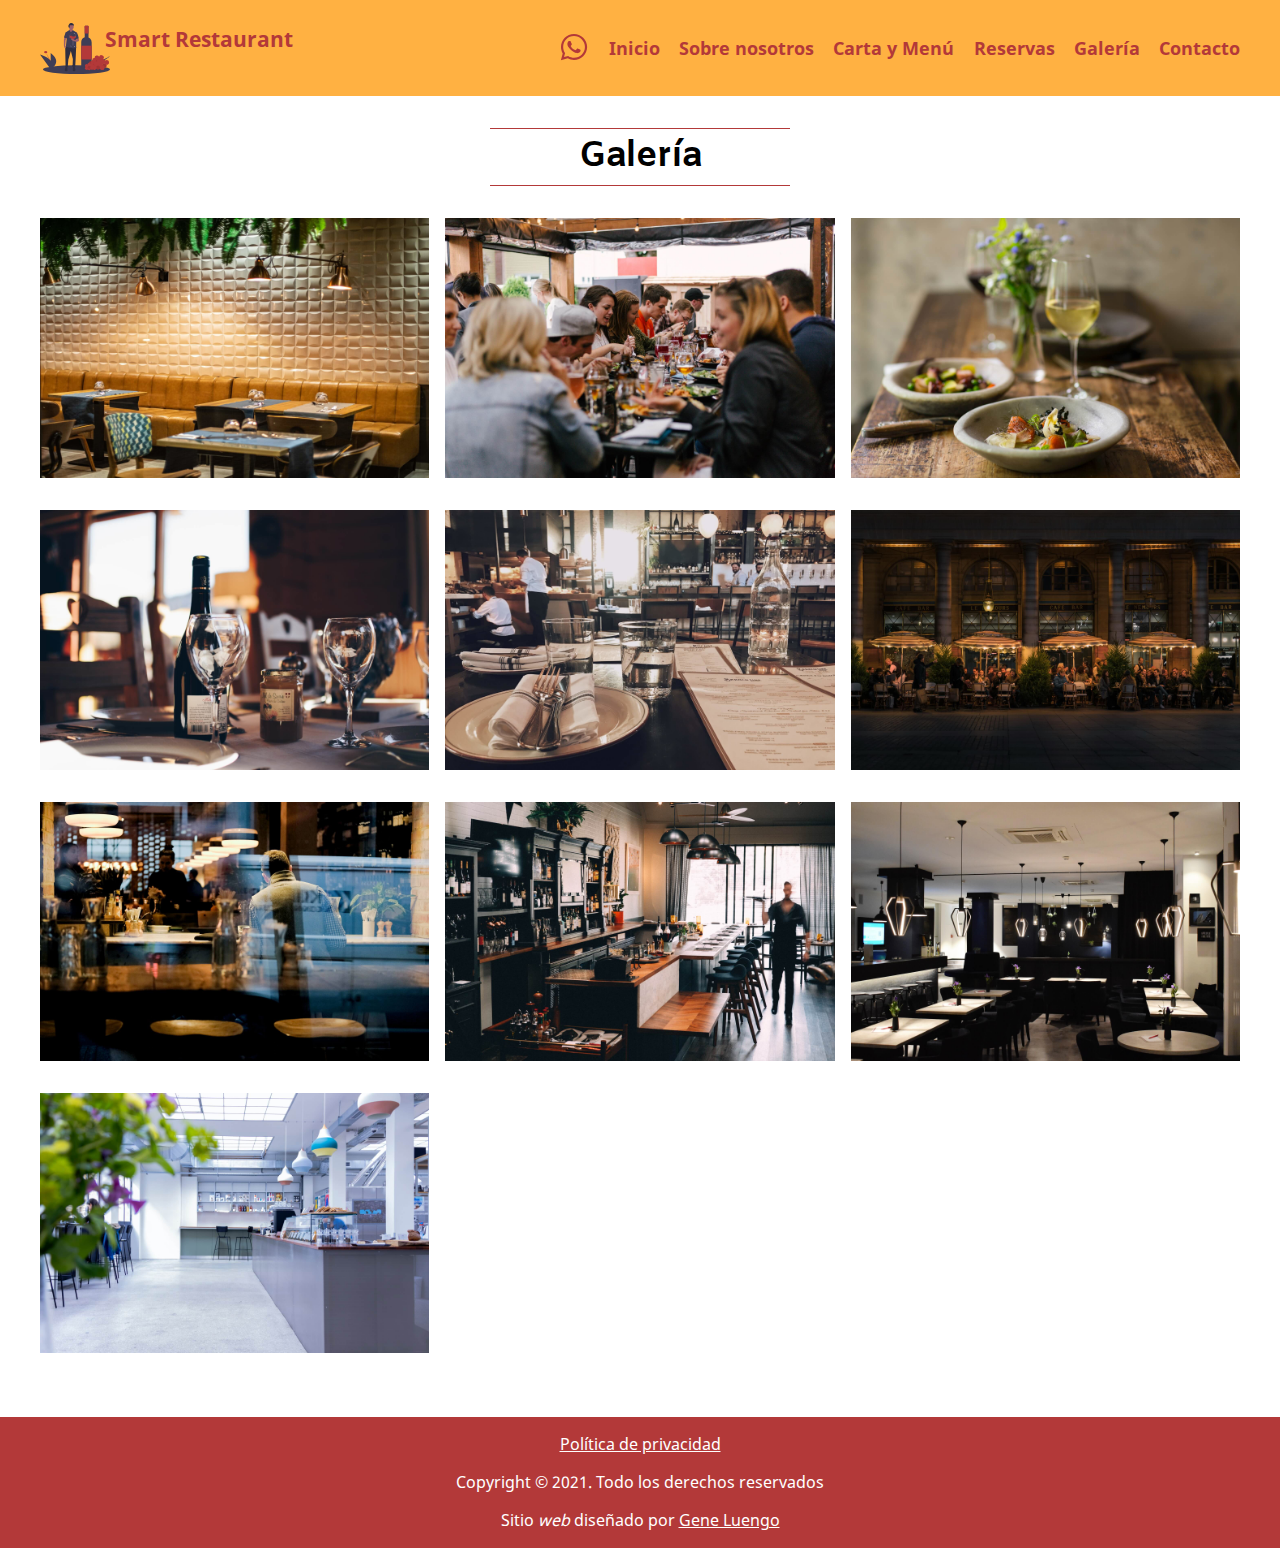
<file: full_galeria.html>
<!DOCTYPE html>
<html lang="es">
<head>
    <meta charset="UTF-8">
    <meta http-equiv="X-UA-Compatible" content="IE=edge, chrome=1" />
    <meta name="description" content="Bienvenidos a Smart Restaurant. Conoce nuestras instalaciones y nuestro agradable ambiente y ven a probador nuestros deliciosos platos." />
    <link re="canonical" href="" />
    <meta name="keywords" content="restaurant, restaurante, mar, océano, comida, comidas, almuerzo, almuerzos, postres, carnes, pescados, servicio, ensaladas, entrantes" />
    <meta name="viewport" content="width=device-width, user-scalable=yes, initial-scale=1.0, minimum-scale=1.0, maximum-scale=2.0" />
    <meta name="theme-color" content="#ffb142" />

    <title>Smart Restaurant - Nuestras instalaciones</title>

    <link rel="author" type="text/plain" href="./humans.txt" />

    <!--  Favicon  -->
    <link rel="shortcut icon" type="image/x-icon" href="./assets/img/favicon.png" />
    <link rel="apple-touch-icon" href="./assets/img/favicon.png" />

    <!--  Links de estilos css  -->
    <link rel="stylesheet" href="./css/normalize.css" />
    <link rel="stylesheet" href="./css/styles.css" />

</head>
<body>

    <header class="header">
        <section class="container">
            <div class="header_container">
                <div class="logo">
                    <svg id="a22a2120-1380-4139-914d-7a29ac562eef" data-name="Layer 1" xmlns="http://www.w3.org/2000/svg" width="966.1545" height="703" viewBox="0 0 966.1545 703"><title>wine_tasting</title><ellipse cx="503.11587" cy="642" rx="463.03862" ry="61" fill="#3f3d56"/><ellipse cx="78.61575" cy="402.48077" rx="21.99972" ry="14.9746" fill="#b33939"/><path d="M195.5385,500.98077s104.49869,181.567,101.74872,207.7726" transform="translate(-116.92275 -98.5)" fill="#b33939"/><path d="M264.28764,513.50582V619.71933c-21.88942-30.33024-65.54944-61.56109-147.36489-86.91331L264.28764,735.22235V736.76s.27836-.15009.7966-.44335l.251.34471s.21043-.28112.58651-.82464C283.09093,725.89141,427.08587,636.219,264.28764,513.50582Z" transform="translate(-116.92275 -98.5)" fill="#3f3d56"/><path d="M808.40613,313.61556a74.14625,74.14625,0,0,0-21.88444-15.11979V142.40114A6.90113,6.90113,0,0,0,779.62056,135.5H740.97839a6.90113,6.90113,0,0,0-6.90114,6.90114V295.50152a70.05379,70.05379,0,0,0-48,66.46962v334.8444A30.68446,30.68446,0,0,0,716.76171,727.5H799.535a30.54221,30.54221,0,0,0,30.54221-30.54221v-331.04A73.73486,73.73486,0,0,0,808.40613,313.61556Z" transform="translate(-116.92275 -98.5)" fill="#3f3d56"/><rect x="569.1545" y="312.55556" width="144" height="190.22222" fill="#b33939"/><path d="M789.6328,146.16667h-3.11111v-3.76553A6.90113,6.90113,0,0,0,779.62056,135.5H740.97839a6.90113,6.90113,0,0,0-6.90114,6.90114v3.76553h-3.11111v16h3.11111v81.77777h52.44444V162.16667h3.11111Z" transform="translate(-116.92275 -98.5)" fill="#b33939"/><polygon points="831.654 524.5 941.654 472.5 953.654 458.5 958.654 464.5 945.654 476.5 845.654 540.5 831.654 524.5" fill="#3f3d56"/><circle cx="887.6545" cy="588.5" r="33" fill="#b33939"/><circle cx="887.6545" cy="588.5" r="33" opacity="0.1"/><circle cx="800.6545" cy="610.5" r="33" fill="#b33939"/><circle cx="800.6545" cy="610.5" r="33" opacity="0.1"/><circle cx="731.6545" cy="585.5" r="33" fill="#b33939"/><circle cx="743.1545" cy="564" r="33" fill="#b33939"/><circle cx="737.1545" cy="535" r="27" fill="#b33939"/><circle cx="759.1545" cy="585" r="27" fill="#b33939"/><circle cx="759.1545" cy="585" r="27" opacity="0.1"/><circle cx="778.1545" cy="524" r="24" fill="#b33939"/><circle cx="778.1545" cy="524" r="24" opacity="0.1"/><circle cx="644.1545" cy="624" r="24" fill="#b33939"/><circle cx="680.1545" cy="629" r="24" fill="#b33939"/><circle cx="680.1545" cy="607" r="24" fill="#b33939"/><circle cx="680.1545" cy="607" r="24" opacity="0.1"/><circle cx="644.1545" cy="588" r="24" fill="#b33939"/><circle cx="700.1545" cy="552" r="24" fill="#b33939"/><circle cx="700.1545" cy="552" r="24" opacity="0.1"/><path d="M866.57725,679a33.14564,33.14564,0,0,0-6.38672.62335,27.00787,27.00787,0,0,0-40.16919-16.17895,24.001,24.001,0,1,0-12.37109,28.6029,26.874,26.874,0,0,0,4.9375,10.7937,27.00008,27.00008,0,0,0,36.82275,37.34626A33.0014,33.0014,0,1,0,866.57725,679Z" transform="translate(-116.92275 -98.5)" fill="#b33939"/><circle cx="722.6545" cy="543.5" r="24" fill="#b33939"/><path d="M1037.57725,609a32.84505,32.84505,0,0,0-18.37549,5.58765A32.97893,32.97893,0,0,0,990.57725,598c-.8418,0-1.67334.04193-2.49951.10388a33.0019,33.0019,0,1,0-55.51123-33.41162A32.9988,32.9988,0,0,0,870.07725,579.5c0,.92664.04785,1.84167.1228,2.749a26.999,26.999,0,1,0,1.20166,53.31269,32.99832,32.99832,0,1,0,47.49707,45.59429,33.02677,33.02677,0,0,0,26.06763,20.51655,33.0008,33.0008,0,1,0,35.22168-20.345,32.93924,32.93924,0,0,0,1.811-18.46038,33.0191,33.0191,0,0,0,26.95362-4.45478A32.99826,32.99826,0,1,0,1037.57725,609Zm-151.7478,18.92371a26.90287,26.90287,0,0,0,7.66015-16.84333A32.98726,32.98726,0,0,0,903.07725,612.5c.46094,0,.918-.016,1.37451-.03479a32.92764,32.92764,0,0,0,.36914,16.50238,33.04676,33.04676,0,0,0-18.99145-1.04388Z" transform="translate(-116.92275 -98.5)" fill="#b33939"/><path d="M615.779,432.88243,608.4279,606.5523l-4.59444,78.1055s10.10777,16.54-4.59444,18.37776-42.26886-2.75666-38.5933-11.94555,6.43222-9.18888,6.43222-9.18888l3.67555-88.21326L543.18684,485.25906l-34.91775,116.6988L500.918,685.57669s10.10778,12.86443,0,15.62109-36.75552,2.75667-35.83663-5.51332,4.59444-8.27,4.59444-8.27L465.08135,444.828l13.78332-21.13443Z" transform="translate(-116.92275 -98.5)" fill="#2f2e41"/><path d="M595.56347,697.52223l3.67555,22.97221s21.13443,44.10663-8.27,44.10663-21.13443-17.45888-21.13443-17.45888l2.75666-49.62Z" transform="translate(-116.92275 -98.5)" fill="#2f2e41"/><path d="M470.59467,697.52223l-3.67555,22.97221s-21.13443,44.10663,8.27,44.10663,21.13442-17.45888,21.13442-17.45888l-2.75666-49.62Z" transform="translate(-116.92275 -98.5)" fill="#2f2e41"/><path d="M564.32127,172.83707s9.18888,33.08,11.02666,33.08-17.45888,25.72887-17.45888,25.72887L529.40352,247.267l-10.10777-42.26886s9.18888-22.97221,7.3511-34.91775Z" transform="translate(-116.92275 -98.5)" fill="#a0616a"/><circle cx="432.69631" cy="53.20264" r="33.99886" fill="#a0616a"/><path d="M545.02462,222.457l27.165-23.59114,16.02278,7.97,34.91776,22.05332s-9.18889,198.47985-4.59445,205.831c0,0-10.10777,22.9722-69.8355,9.18888s-75.34883-15.6211-75.34883-15.6211l12.86443-121.29324L470.59467,230.727l52.47149-36.692,16.44513,28.422Z" transform="translate(-116.92275 -98.5)" fill="#3f3d56"/><path d="M646.10232,299.64364s13.78332,43.18775,3.67555,47.78219-18.37776,2.75666-18.37776,2.75666L615.779,312.50808Z" transform="translate(-116.92275 -98.5)" fill="#a0616a"/><path d="M454.97358,292.29254l-8.27,38.5933v78.1055s11.94555,49.62,21.13443,36.75553,8.99911-16.93817,8.99911-16.93817l-11.75577-17.97959,5.51332-73.51105,14.64952-35.06692Z" transform="translate(-116.92275 -98.5)" fill="#a0616a"/><path d="M517.458,117.70378S528.48463,93.81269,549.61906,99.326s33.08,13.78332,33.99886,22.05331-.45944,20.675-.45944,20.675-2.29722-16.99943-16.99943-13.32388-37.67442.91889-37.67442.91889l-3.67555,33.08s-4.135-5.97277-8.72944-2.29722S502.75576,125.05489,517.458,117.70378Z" transform="translate(-116.92275 -98.5)" fill="#2f2e41"/><path d="M615.779,230.727l7.35111-1.83778s13.78332,17.45888,18.37776,37.67442,11.02666,40.43108,7.3511,40.43108-36.75552,12.86443-36.75552,12.86443Z" transform="translate(-116.92275 -98.5)" fill="#3f3d56"/><path d="M491.7291,228.88925,470.59467,230.727s-23.89109,65.24106-21.13442,67.07884,35.83664,12.86443,40.43108,10.10777S491.7291,228.88925,491.7291,228.88925Z" transform="translate(-116.92275 -98.5)" fill="#3f3d56"/><path d="M603.59717,306.04064c-8.8363,5.82417-16.13152,10.19228-21.71052,13.33952h-.005a127.04957,127.04957,0,0,0-24.40742.68549c-5.71908-3.19229-13.43462-7.77054-22.92638-14.025-.09006-.06-.18012-.12008-.27018-.18513v-.005c-8.70624-5.98929-8.92139-18.67334-6.08938-31.6426,7.20516-.80059,18.69338-.45033,34.1294,5.06362,18.27807,6.52965,37.41174,2.837,48.49965-.5204C612.63864,290.1943,611.52783,300.8119,603.59717,306.04064Z" transform="translate(-116.92275 -98.5)" fill="#b33939"/><path d="M569.0725,423.62465c-16.73681,0-34.52466-2.54283-34.52466-7.25518,0-4.47634,15.72608-6.86281,30.5218-7.20925V332.55959c0-1.8221-.87855-4.15727-2.61148-6.941a42.06131,42.06131,0,0,0-2.59634-3.67108q-1.23867-.67137-2.631-1.44439c-7.13669-3.9838-14.86071-8.70886-22.9583-14.0447-.09748-.065-.19227-.12851-.28755-.19692l-.20767-.1505c-7.50585-5.33877-9.55077-16.10623-6.07783-32.00993,4.12037-18.89973,14.8077-38.65286,14.91495-38.85026l.21256-.38993.41264.16467c.19888.0794,20.25618,7.84764,51.73008-.02077l.37551-.09382.18519.33985c.01588.02882,1.60344,2.94839,3.75146,7.53248,4.36274,9.29985,9.99152,23.07532,12.02984,35.88916,2.18662,13.74127-.31615,23.08974-7.43915,27.786h0c-7.64,5.03534-14.95429,9.52976-21.74015,13.35769l-.11849.0645q-1.43034.81136-2.7097,1.51035c-.32225.44954-.6362.92254-.93377,1.40775-.39775.64743-.77961,1.33347-1.13558,2.04a30.6506,30.6506,0,0,0-3.19369,13.558l-.45222,70.77957c14.54848.38113,30.00825,2.77689,30.00825,7.19313C603.59717,421.08182,585.80932,423.62465,569.0725,423.62465ZM534.778,305.59257l.0474.03176c8.07486,5.32069,15.77787,10.03305,22.89258,14.00463q1.438.80039,2.71141,1.48739l.09088.04936.064.08111a43.311,43.311,0,0,1,2.72338,3.84259c1.83334,2.945,2.76272,5.458,2.76272,7.47018v77.58033l-.4901.01026c-18.54987.3782-30.03171,3.523-30.03171,6.21929,0,2.95817,13.7679,6.25447,33.524,6.25447s33.524-3.2963,33.524-6.25447c0-2.65619-11.28736-5.78343-29.52256-6.20463l-.492-.01173.45858-71.76269a31.6501,31.6501,0,0,1,3.30094-14.00171c.36818-.73148.764-1.44292,1.17613-2.11332.33105-.53945.68164-1.06571,1.042-1.56264l.06621-.09138.09894-.05424q1.37025-.74833,2.91-1.62176l.12045-.06548c6.73357-3.803,13.98875-8.26225,21.56668-13.257,6.76533-4.46022,9.121-13.475,7.00134-26.79307-2.01975-12.69852-7.61188-26.38017-11.9475-35.62164-1.71461-3.65935-3.06787-6.24763-3.54159-7.1384-29.08109,7.17651-48.48386,1.11212-51.54367.03958-1.49618,2.82575-10.83782,20.888-14.61322,38.205-3.41089,15.62-1.4312,26.0914,5.88408,31.1238Z" transform="translate(-116.92275 -98.5)" fill="#f2f2f2"/><circle cx="434.13688" cy="168.51276" r="2.50179" fill="#b33939"/><circle cx="427.13188" cy="191.5292" r="2.50179" fill="#fff"/><circle cx="440.14117" cy="174.51705" r="1.50107" fill="#b33939"/><circle cx="446.14546" cy="203.03742" r="1.50107" fill="#fff"/><circle cx="435.63796" cy="204.5385" r="1.50107" fill="#fff"/><circle cx="466.15976" cy="154.50275" r="1.50107" fill="#b33939"/><path d="M641.50788,320.77807s11.02666,20.21554,8.27,26.64776S624.049,357.5336,621.29234,357.5336s-35.83664-7.35111-35.83664-7.35111-50.53885-23.89109-35.83664-35.83664,42.26886,16.54,42.26886,16.54h22.05331l11.94555-8.27Z" transform="translate(-116.92275 -98.5)" fill="#a0616a"/></svg>
                    <a href="./">Smart Restaurant</a>
                </div>
                <div class="header_icons">
                    <a href="#" class="whatsapp_btn" target="_blank" rel="noreferrer noopener">
                        <svg aria-hidden="true" focusable="false" data-prefix="fab" data-icon="whatsapp" class="svg-inline--fa fa-whatsapp fa-w-14" role="img" xmlns="http://www.w3.org/2000/svg" viewBox="0 0 448 512"><path fill="currentColor" d="M380.9 97.1C339 55.1 283.2 32 223.9 32c-122.4 0-222 99.6-222 222 0 39.1 10.2 77.3 29.6 111L0 480l117.7-30.9c32.4 17.7 68.9 27 106.1 27h.1c122.3 0 224.1-99.6 224.1-222 0-59.3-25.2-115-67.1-157zm-157 341.6c-33.2 0-65.7-8.9-94-25.7l-6.7-4-69.8 18.3L72 359.2l-4.4-7c-18.5-29.4-28.2-63.3-28.2-98.2 0-101.7 82.8-184.5 184.6-184.5 49.3 0 95.6 19.2 130.4 54.1 34.8 34.9 56.2 81.2 56.1 130.5 0 101.8-84.9 184.6-186.6 184.6zm101.2-138.2c-5.5-2.8-32.8-16.2-37.9-18-5.1-1.9-8.8-2.8-12.5 2.8-3.7 5.6-14.3 18-17.6 21.8-3.2 3.7-6.5 4.2-12 1.4-32.6-16.3-54-29.1-75.5-66-5.7-9.8 5.7-9.1 16.3-30.3 1.8-3.7.9-6.9-.5-9.7-1.4-2.8-12.5-30.1-17.1-41.2-4.5-10.8-9.1-9.3-12.5-9.5-3.2-.2-6.9-.2-10.6-.2-3.7 0-9.7 1.4-14.8 6.9-5.1 5.6-19.4 19-19.4 46.3 0 27.3 19.9 53.7 22.6 57.4 2.8 3.7 39.1 59.7 94.8 83.8 35.2 15.2 49 16.5 66.6 13.9 10.7-1.6 32.8-13.4 37.4-26.4 4.6-13 4.6-24.1 3.2-26.4-1.3-2.5-5-3.9-10.5-6.6z"></path></svg>
                    </a>
                    <button class="menu_btn">
                        <svg aria-hidden="true" focusable="false" data-prefix="fas" data-icon="bars" class="svg-inline--fa fa-bars fa-w-14" role="img" xmlns="http://www.w3.org/2000/svg" viewBox="0 0 448 512"><path d="M16 132h416c8.837 0 16-7.163 16-16V76c0-8.837-7.163-16-16-16H16C7.163 60 0 67.163 0 76v40c0 8.837 7.163 16 16 16zm0 160h416c8.837 0 16-7.163 16-16v-40c0-8.837-7.163-16-16-16H16c-8.837 0-16 7.163-16 16v40c0 8.837 7.163 16 16 16zm0 160h416c8.837 0 16-7.163 16-16v-40c0-8.837-7.163-16-16-16H16c-8.837 0-16 7.163-16 16v40c0 8.837 7.163 16 16 16z"></path></svg>
                        <svg class="none" xmlns="http://www.w3.org/2000/svg" viewBox="0 0 24 24"><path d="M16.192 6.344L11.949 10.586 7.707 6.344 6.293 7.758 10.535 12 6.293 16.242 7.707 17.656 11.949 13.414 16.192 17.656 17.606 16.242 13.364 12 17.606 7.758z"/></svg>
                    </button>
                    <nav class="menu">
                        <a href="./#home">Inicio</a>
                        <a href="./#acerca">Sobre nosotros</a>
                        <a href="./#menu">Carta y Menú</a>
                        <a href="./#reservas">Reservas</a>
                        <a href="./#galeria">Galería</a>
                        <a href="./#contacto">Contacto</a>
                    </nav>
                </div>
            </div>
        </section>
    </header>

    <section class="gallery sub_section container">
        <article class="title_gallery section_title">
            <h2>Galería</h2>
        </article>
        <article class="img_full_gallery">
            <img src="./assets/img/full-gallery-1.jpg" alt="Nuestro restaurant" title="Nuestro restaurant">
            <img src="./assets/img/full-gallery-2.jpg" alt="Nuestro restaurant" title="Nuestro restaurant">
            <img src="./assets/img/full-gallery-3.jpg" alt="Nuestro restaurant" title="Nuestro restaurant">
            <img src="./assets/img/full-gallery-4.jpg" alt="Nuestro restaurant" title="Nuestro restaurant">
            <img src="./assets/img/full-gallery-5.jpg" alt="Nuestro restaurant" title="Nuestro restaurant">
            <img src="./assets/img/full-gallery-6.jpg" alt="Nuestro restaurant" title="Nuestro restaurant">
            <img src="./assets/img/full-gallery-7.jpg" alt="Nuestro restaurant" title="Nuestro restaurant">
            <img src="./assets/img/full-gallery-8.jpg" alt="Nuestro restaurant" title="Nuestro restaurant">
            <img src="./assets/img/full-gallery-9.jpg" alt="Nuestro restaurant" title="Nuestro restaurant">
            <img src="./assets/img/full-gallery-10.jpg" alt="Nuestro restaurant" title="Nuestro restaurant">
        </article>
    </section>

    <footer class="footer">
        <div class="footer_content">
            <a href="./policies.html">Política de privacidad</a>
            <small>Copyright &copy; 2021. Todo los derechos reservados</small>
            <small>Sitio <i>web</i> diseñado por <a class="creator_name" href="./humans.txt" target="_blank" rel="noreferrer noopener">Gene Luengo</a></small>
        </div>
    </footer>

    <!--  Scripts  -->
    <script src="./js/script.js"></script>
</body>
</html>
</file>
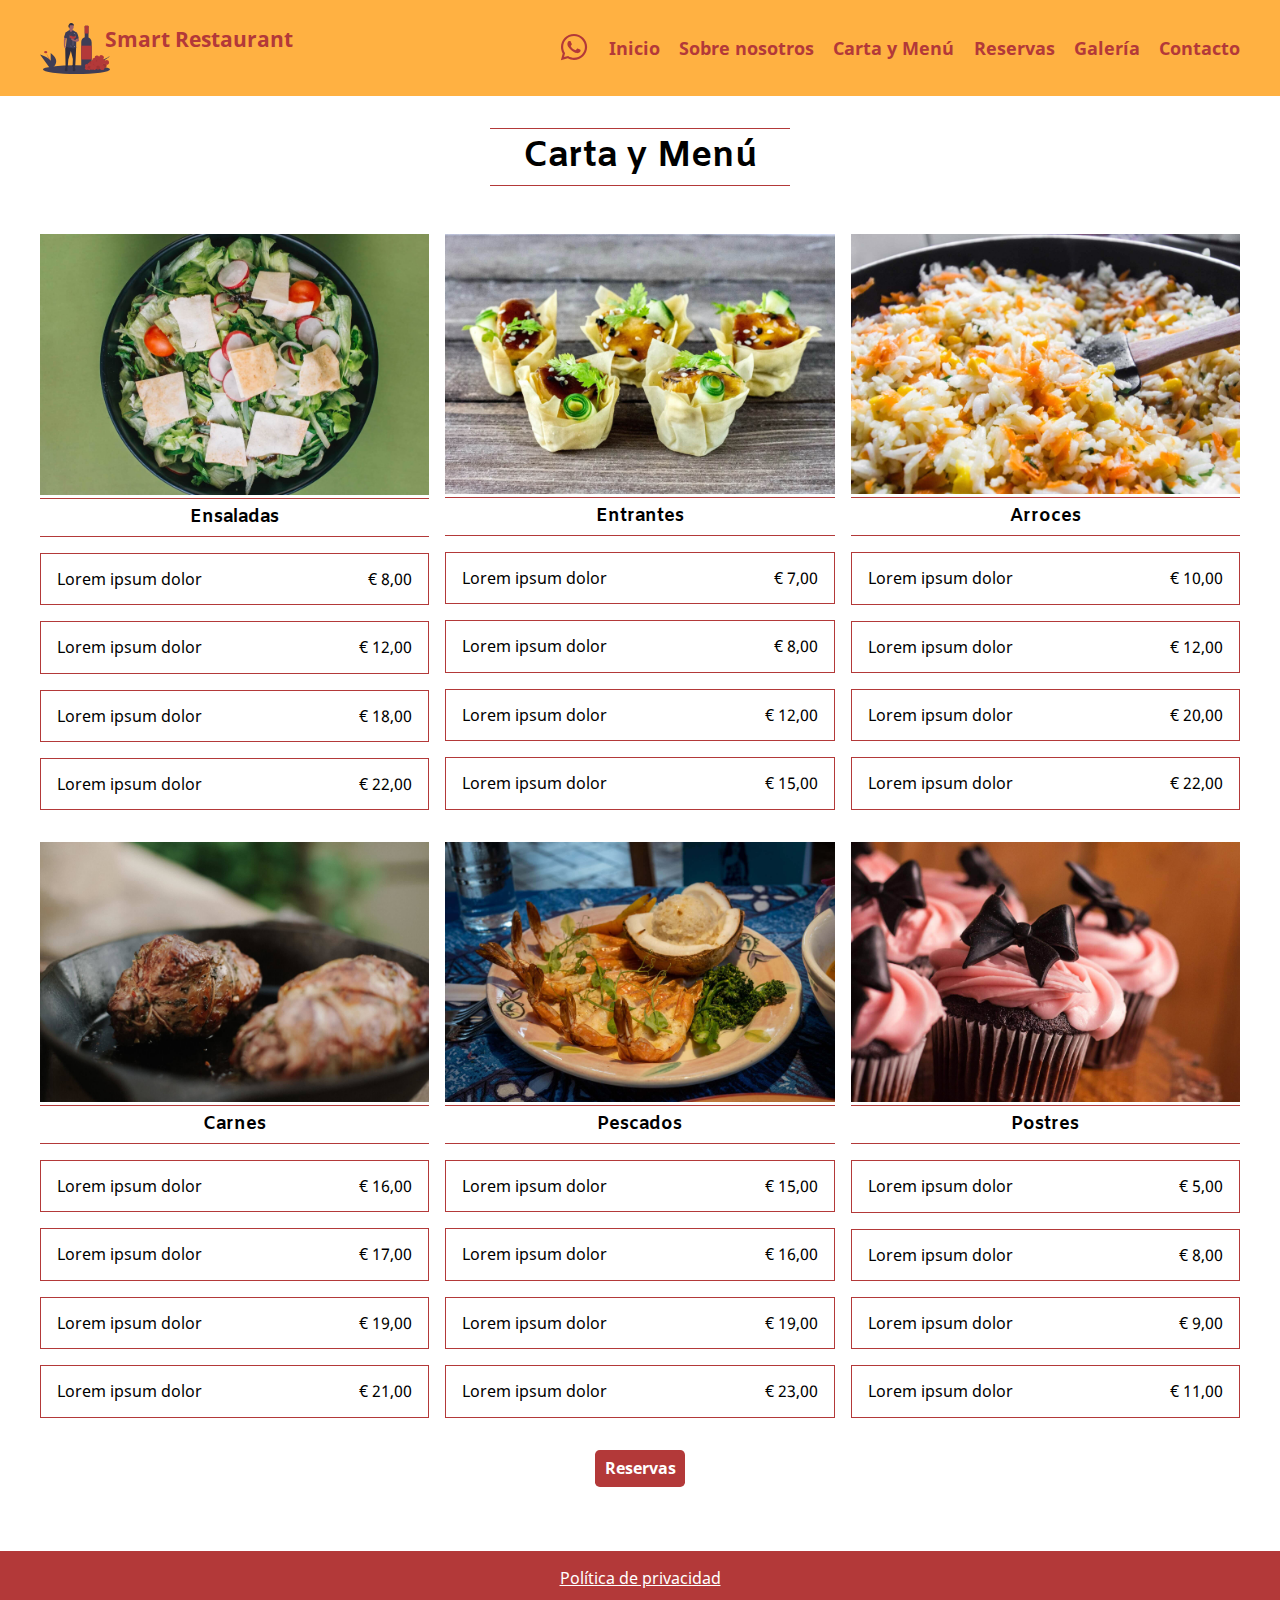
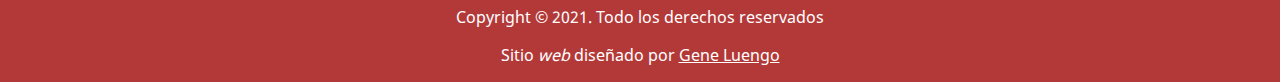
<file: full_menu.html>
<!DOCTYPE html>
<html lang="es">
<head>
    <meta charset="UTF-8">
    <meta http-equiv="X-UA-Compatible" content="IE=edge, chrome=1" />
    <meta name="description" content="Bienvenidos a Smart Restaurant. Conoce nuestra carta y menú. Ven a probador nuestros deliciosos platos." />
    <link re="canonical" href="" />
    <meta name="keywords" content="restaurant, restaurante, mar, océano, comida, comidas, almuerzo, almuerzos, postres, carnes, pescados, servicio, ensaladas, entrantes" />
    <meta name="viewport" content="width=device-width, user-scalable=yes, initial-scale=1.0, minimum-scale=1.0, maximum-scale=2.0" />
    <meta name="theme-color" content="#ffb142" />

    <title>Smart Restaurant - Carta y Menú</title>

    <link rel="author" type="text/plain" href="./humans.txt" />

    <!--  Favicon  -->
    <link rel="shortcut icon" type="image/x-icon" href="./assets/img/favicon.png" />
    <link rel="apple-touch-icon" href="./assets/img/favicon.png" />

    <!--  Links de estilos css  -->
    <link rel="stylesheet" href="./css/normalize.css" />
    <link rel="stylesheet" href="./css/styles.css" />

</head>
<body>

    <header class="header">
        <section class="container">
            <div class="header_container">
                <div class="logo">
                    <svg id="a22a2120-1380-4139-914d-7a29ac562eef" data-name="Layer 1" xmlns="http://www.w3.org/2000/svg" width="966.1545" height="703" viewBox="0 0 966.1545 703"><title>wine_tasting</title><ellipse cx="503.11587" cy="642" rx="463.03862" ry="61" fill="#3f3d56"/><ellipse cx="78.61575" cy="402.48077" rx="21.99972" ry="14.9746" fill="#b33939"/><path d="M195.5385,500.98077s104.49869,181.567,101.74872,207.7726" transform="translate(-116.92275 -98.5)" fill="#b33939"/><path d="M264.28764,513.50582V619.71933c-21.88942-30.33024-65.54944-61.56109-147.36489-86.91331L264.28764,735.22235V736.76s.27836-.15009.7966-.44335l.251.34471s.21043-.28112.58651-.82464C283.09093,725.89141,427.08587,636.219,264.28764,513.50582Z" transform="translate(-116.92275 -98.5)" fill="#3f3d56"/><path d="M808.40613,313.61556a74.14625,74.14625,0,0,0-21.88444-15.11979V142.40114A6.90113,6.90113,0,0,0,779.62056,135.5H740.97839a6.90113,6.90113,0,0,0-6.90114,6.90114V295.50152a70.05379,70.05379,0,0,0-48,66.46962v334.8444A30.68446,30.68446,0,0,0,716.76171,727.5H799.535a30.54221,30.54221,0,0,0,30.54221-30.54221v-331.04A73.73486,73.73486,0,0,0,808.40613,313.61556Z" transform="translate(-116.92275 -98.5)" fill="#3f3d56"/><rect x="569.1545" y="312.55556" width="144" height="190.22222" fill="#b33939"/><path d="M789.6328,146.16667h-3.11111v-3.76553A6.90113,6.90113,0,0,0,779.62056,135.5H740.97839a6.90113,6.90113,0,0,0-6.90114,6.90114v3.76553h-3.11111v16h3.11111v81.77777h52.44444V162.16667h3.11111Z" transform="translate(-116.92275 -98.5)" fill="#b33939"/><polygon points="831.654 524.5 941.654 472.5 953.654 458.5 958.654 464.5 945.654 476.5 845.654 540.5 831.654 524.5" fill="#3f3d56"/><circle cx="887.6545" cy="588.5" r="33" fill="#b33939"/><circle cx="887.6545" cy="588.5" r="33" opacity="0.1"/><circle cx="800.6545" cy="610.5" r="33" fill="#b33939"/><circle cx="800.6545" cy="610.5" r="33" opacity="0.1"/><circle cx="731.6545" cy="585.5" r="33" fill="#b33939"/><circle cx="743.1545" cy="564" r="33" fill="#b33939"/><circle cx="737.1545" cy="535" r="27" fill="#b33939"/><circle cx="759.1545" cy="585" r="27" fill="#b33939"/><circle cx="759.1545" cy="585" r="27" opacity="0.1"/><circle cx="778.1545" cy="524" r="24" fill="#b33939"/><circle cx="778.1545" cy="524" r="24" opacity="0.1"/><circle cx="644.1545" cy="624" r="24" fill="#b33939"/><circle cx="680.1545" cy="629" r="24" fill="#b33939"/><circle cx="680.1545" cy="607" r="24" fill="#b33939"/><circle cx="680.1545" cy="607" r="24" opacity="0.1"/><circle cx="644.1545" cy="588" r="24" fill="#b33939"/><circle cx="700.1545" cy="552" r="24" fill="#b33939"/><circle cx="700.1545" cy="552" r="24" opacity="0.1"/><path d="M866.57725,679a33.14564,33.14564,0,0,0-6.38672.62335,27.00787,27.00787,0,0,0-40.16919-16.17895,24.001,24.001,0,1,0-12.37109,28.6029,26.874,26.874,0,0,0,4.9375,10.7937,27.00008,27.00008,0,0,0,36.82275,37.34626A33.0014,33.0014,0,1,0,866.57725,679Z" transform="translate(-116.92275 -98.5)" fill="#b33939"/><circle cx="722.6545" cy="543.5" r="24" fill="#b33939"/><path d="M1037.57725,609a32.84505,32.84505,0,0,0-18.37549,5.58765A32.97893,32.97893,0,0,0,990.57725,598c-.8418,0-1.67334.04193-2.49951.10388a33.0019,33.0019,0,1,0-55.51123-33.41162A32.9988,32.9988,0,0,0,870.07725,579.5c0,.92664.04785,1.84167.1228,2.749a26.999,26.999,0,1,0,1.20166,53.31269,32.99832,32.99832,0,1,0,47.49707,45.59429,33.02677,33.02677,0,0,0,26.06763,20.51655,33.0008,33.0008,0,1,0,35.22168-20.345,32.93924,32.93924,0,0,0,1.811-18.46038,33.0191,33.0191,0,0,0,26.95362-4.45478A32.99826,32.99826,0,1,0,1037.57725,609Zm-151.7478,18.92371a26.90287,26.90287,0,0,0,7.66015-16.84333A32.98726,32.98726,0,0,0,903.07725,612.5c.46094,0,.918-.016,1.37451-.03479a32.92764,32.92764,0,0,0,.36914,16.50238,33.04676,33.04676,0,0,0-18.99145-1.04388Z" transform="translate(-116.92275 -98.5)" fill="#b33939"/><path d="M615.779,432.88243,608.4279,606.5523l-4.59444,78.1055s10.10777,16.54-4.59444,18.37776-42.26886-2.75666-38.5933-11.94555,6.43222-9.18888,6.43222-9.18888l3.67555-88.21326L543.18684,485.25906l-34.91775,116.6988L500.918,685.57669s10.10778,12.86443,0,15.62109-36.75552,2.75667-35.83663-5.51332,4.59444-8.27,4.59444-8.27L465.08135,444.828l13.78332-21.13443Z" transform="translate(-116.92275 -98.5)" fill="#2f2e41"/><path d="M595.56347,697.52223l3.67555,22.97221s21.13443,44.10663-8.27,44.10663-21.13443-17.45888-21.13443-17.45888l2.75666-49.62Z" transform="translate(-116.92275 -98.5)" fill="#2f2e41"/><path d="M470.59467,697.52223l-3.67555,22.97221s-21.13443,44.10663,8.27,44.10663,21.13442-17.45888,21.13442-17.45888l-2.75666-49.62Z" transform="translate(-116.92275 -98.5)" fill="#2f2e41"/><path d="M564.32127,172.83707s9.18888,33.08,11.02666,33.08-17.45888,25.72887-17.45888,25.72887L529.40352,247.267l-10.10777-42.26886s9.18888-22.97221,7.3511-34.91775Z" transform="translate(-116.92275 -98.5)" fill="#a0616a"/><circle cx="432.69631" cy="53.20264" r="33.99886" fill="#a0616a"/><path d="M545.02462,222.457l27.165-23.59114,16.02278,7.97,34.91776,22.05332s-9.18889,198.47985-4.59445,205.831c0,0-10.10777,22.9722-69.8355,9.18888s-75.34883-15.6211-75.34883-15.6211l12.86443-121.29324L470.59467,230.727l52.47149-36.692,16.44513,28.422Z" transform="translate(-116.92275 -98.5)" fill="#3f3d56"/><path d="M646.10232,299.64364s13.78332,43.18775,3.67555,47.78219-18.37776,2.75666-18.37776,2.75666L615.779,312.50808Z" transform="translate(-116.92275 -98.5)" fill="#a0616a"/><path d="M454.97358,292.29254l-8.27,38.5933v78.1055s11.94555,49.62,21.13443,36.75553,8.99911-16.93817,8.99911-16.93817l-11.75577-17.97959,5.51332-73.51105,14.64952-35.06692Z" transform="translate(-116.92275 -98.5)" fill="#a0616a"/><path d="M517.458,117.70378S528.48463,93.81269,549.61906,99.326s33.08,13.78332,33.99886,22.05331-.45944,20.675-.45944,20.675-2.29722-16.99943-16.99943-13.32388-37.67442.91889-37.67442.91889l-3.67555,33.08s-4.135-5.97277-8.72944-2.29722S502.75576,125.05489,517.458,117.70378Z" transform="translate(-116.92275 -98.5)" fill="#2f2e41"/><path d="M615.779,230.727l7.35111-1.83778s13.78332,17.45888,18.37776,37.67442,11.02666,40.43108,7.3511,40.43108-36.75552,12.86443-36.75552,12.86443Z" transform="translate(-116.92275 -98.5)" fill="#3f3d56"/><path d="M491.7291,228.88925,470.59467,230.727s-23.89109,65.24106-21.13442,67.07884,35.83664,12.86443,40.43108,10.10777S491.7291,228.88925,491.7291,228.88925Z" transform="translate(-116.92275 -98.5)" fill="#3f3d56"/><path d="M603.59717,306.04064c-8.8363,5.82417-16.13152,10.19228-21.71052,13.33952h-.005a127.04957,127.04957,0,0,0-24.40742.68549c-5.71908-3.19229-13.43462-7.77054-22.92638-14.025-.09006-.06-.18012-.12008-.27018-.18513v-.005c-8.70624-5.98929-8.92139-18.67334-6.08938-31.6426,7.20516-.80059,18.69338-.45033,34.1294,5.06362,18.27807,6.52965,37.41174,2.837,48.49965-.5204C612.63864,290.1943,611.52783,300.8119,603.59717,306.04064Z" transform="translate(-116.92275 -98.5)" fill="#b33939"/><path d="M569.0725,423.62465c-16.73681,0-34.52466-2.54283-34.52466-7.25518,0-4.47634,15.72608-6.86281,30.5218-7.20925V332.55959c0-1.8221-.87855-4.15727-2.61148-6.941a42.06131,42.06131,0,0,0-2.59634-3.67108q-1.23867-.67137-2.631-1.44439c-7.13669-3.9838-14.86071-8.70886-22.9583-14.0447-.09748-.065-.19227-.12851-.28755-.19692l-.20767-.1505c-7.50585-5.33877-9.55077-16.10623-6.07783-32.00993,4.12037-18.89973,14.8077-38.65286,14.91495-38.85026l.21256-.38993.41264.16467c.19888.0794,20.25618,7.84764,51.73008-.02077l.37551-.09382.18519.33985c.01588.02882,1.60344,2.94839,3.75146,7.53248,4.36274,9.29985,9.99152,23.07532,12.02984,35.88916,2.18662,13.74127-.31615,23.08974-7.43915,27.786h0c-7.64,5.03534-14.95429,9.52976-21.74015,13.35769l-.11849.0645q-1.43034.81136-2.7097,1.51035c-.32225.44954-.6362.92254-.93377,1.40775-.39775.64743-.77961,1.33347-1.13558,2.04a30.6506,30.6506,0,0,0-3.19369,13.558l-.45222,70.77957c14.54848.38113,30.00825,2.77689,30.00825,7.19313C603.59717,421.08182,585.80932,423.62465,569.0725,423.62465ZM534.778,305.59257l.0474.03176c8.07486,5.32069,15.77787,10.03305,22.89258,14.00463q1.438.80039,2.71141,1.48739l.09088.04936.064.08111a43.311,43.311,0,0,1,2.72338,3.84259c1.83334,2.945,2.76272,5.458,2.76272,7.47018v77.58033l-.4901.01026c-18.54987.3782-30.03171,3.523-30.03171,6.21929,0,2.95817,13.7679,6.25447,33.524,6.25447s33.524-3.2963,33.524-6.25447c0-2.65619-11.28736-5.78343-29.52256-6.20463l-.492-.01173.45858-71.76269a31.6501,31.6501,0,0,1,3.30094-14.00171c.36818-.73148.764-1.44292,1.17613-2.11332.33105-.53945.68164-1.06571,1.042-1.56264l.06621-.09138.09894-.05424q1.37025-.74833,2.91-1.62176l.12045-.06548c6.73357-3.803,13.98875-8.26225,21.56668-13.257,6.76533-4.46022,9.121-13.475,7.00134-26.79307-2.01975-12.69852-7.61188-26.38017-11.9475-35.62164-1.71461-3.65935-3.06787-6.24763-3.54159-7.1384-29.08109,7.17651-48.48386,1.11212-51.54367.03958-1.49618,2.82575-10.83782,20.888-14.61322,38.205-3.41089,15.62-1.4312,26.0914,5.88408,31.1238Z" transform="translate(-116.92275 -98.5)" fill="#f2f2f2"/><circle cx="434.13688" cy="168.51276" r="2.50179" fill="#b33939"/><circle cx="427.13188" cy="191.5292" r="2.50179" fill="#fff"/><circle cx="440.14117" cy="174.51705" r="1.50107" fill="#b33939"/><circle cx="446.14546" cy="203.03742" r="1.50107" fill="#fff"/><circle cx="435.63796" cy="204.5385" r="1.50107" fill="#fff"/><circle cx="466.15976" cy="154.50275" r="1.50107" fill="#b33939"/><path d="M641.50788,320.77807s11.02666,20.21554,8.27,26.64776S624.049,357.5336,621.29234,357.5336s-35.83664-7.35111-35.83664-7.35111-50.53885-23.89109-35.83664-35.83664,42.26886,16.54,42.26886,16.54h22.05331l11.94555-8.27Z" transform="translate(-116.92275 -98.5)" fill="#a0616a"/></svg>
                    <a href="./">Smart Restaurant</a>
                </div>
                <div class="header_icons">
                    <a href="#" class="whatsapp_btn" target="_blank" rel="noreferrer noopener">
                        <svg aria-hidden="true" focusable="false" data-prefix="fab" data-icon="whatsapp" class="svg-inline--fa fa-whatsapp fa-w-14" role="img" xmlns="http://www.w3.org/2000/svg" viewBox="0 0 448 512"><path fill="currentColor" d="M380.9 97.1C339 55.1 283.2 32 223.9 32c-122.4 0-222 99.6-222 222 0 39.1 10.2 77.3 29.6 111L0 480l117.7-30.9c32.4 17.7 68.9 27 106.1 27h.1c122.3 0 224.1-99.6 224.1-222 0-59.3-25.2-115-67.1-157zm-157 341.6c-33.2 0-65.7-8.9-94-25.7l-6.7-4-69.8 18.3L72 359.2l-4.4-7c-18.5-29.4-28.2-63.3-28.2-98.2 0-101.7 82.8-184.5 184.6-184.5 49.3 0 95.6 19.2 130.4 54.1 34.8 34.9 56.2 81.2 56.1 130.5 0 101.8-84.9 184.6-186.6 184.6zm101.2-138.2c-5.5-2.8-32.8-16.2-37.9-18-5.1-1.9-8.8-2.8-12.5 2.8-3.7 5.6-14.3 18-17.6 21.8-3.2 3.7-6.5 4.2-12 1.4-32.6-16.3-54-29.1-75.5-66-5.7-9.8 5.7-9.1 16.3-30.3 1.8-3.7.9-6.9-.5-9.7-1.4-2.8-12.5-30.1-17.1-41.2-4.5-10.8-9.1-9.3-12.5-9.5-3.2-.2-6.9-.2-10.6-.2-3.7 0-9.7 1.4-14.8 6.9-5.1 5.6-19.4 19-19.4 46.3 0 27.3 19.9 53.7 22.6 57.4 2.8 3.7 39.1 59.7 94.8 83.8 35.2 15.2 49 16.5 66.6 13.9 10.7-1.6 32.8-13.4 37.4-26.4 4.6-13 4.6-24.1 3.2-26.4-1.3-2.5-5-3.9-10.5-6.6z"></path></svg>
                    </a>
                    <button class="menu_btn">
                        <svg aria-hidden="true" focusable="false" data-prefix="fas" data-icon="bars" class="svg-inline--fa fa-bars fa-w-14" role="img" xmlns="http://www.w3.org/2000/svg" viewBox="0 0 448 512"><path d="M16 132h416c8.837 0 16-7.163 16-16V76c0-8.837-7.163-16-16-16H16C7.163 60 0 67.163 0 76v40c0 8.837 7.163 16 16 16zm0 160h416c8.837 0 16-7.163 16-16v-40c0-8.837-7.163-16-16-16H16c-8.837 0-16 7.163-16 16v40c0 8.837 7.163 16 16 16zm0 160h416c8.837 0 16-7.163 16-16v-40c0-8.837-7.163-16-16-16H16c-8.837 0-16 7.163-16 16v40c0 8.837 7.163 16 16 16z"></path></svg>
                        <svg class="none" xmlns="http://www.w3.org/2000/svg" viewBox="0 0 24 24"><path d="M16.192 6.344L11.949 10.586 7.707 6.344 6.293 7.758 10.535 12 6.293 16.242 7.707 17.656 11.949 13.414 16.192 17.656 17.606 16.242 13.364 12 17.606 7.758z"/></svg>
                    </button>
                    <nav class="menu">
                        <a href="./#home">Inicio</a>
                        <a href="./#acerca">Sobre nosotros</a>
                        <a href="./#menu">Carta y Menú</a>
                        <a href="./#reservas">Reservas</a>
                        <a href="./#galeria">Galería</a>
                        <a href="./#contacto">Contacto</a>
                    </nav>
                </div>
            </div>
        </section>
    </header>

    <section class="food sub_section container">
        <article class="title_food section_title">
            <h2>Carta y Menú</h2>
        </article>
        <article class="info_food">
            <img src="./assets/img/full-menu-1.jpg" alt="Nombre del plato" title="Nombre del plato">
            <div class="section_title">
                <h3>Ensaladas</h3>
            </div>
            <div class="plates">
                <div class="plate">
                    <span>Lorem ipsum dolor</span>
                    <span>€  8,00</span>
                </div>
                <div class="plate">
                    <span>Lorem ipsum dolor</span>
                    <span>€ 12,00</span>
                </div>
                <div class="plate">
                    <span>Lorem ipsum dolor</span>
                    <span>€ 18,00</span>
                </div>
                <div class="plate">
                    <span>Lorem ipsum dolor</span>
                    <span>€ 22,00</span>
                </div>
            </div>
        </article>
        <article class="info_food">
            <img src="./assets/img/full-menu-2.jpg" alt="Nombre del plato" title="Nombre del plato">
            <div class="section_title">
                <h3>Entrantes</h3>
            </div>
            <div class="plates">
                <div class="plate">
                    <span>Lorem ipsum dolor</span>
                    <span>€  7,00</span>
                </div>
                <div class="plate">
                    <span>Lorem ipsum dolor</span>
                    <span>€  8,00</span>
                </div>
                <div class="plate">
                    <span>Lorem ipsum dolor</span>
                    <span>€ 12,00</span>
                </div>
                <div class="plate">
                    <span>Lorem ipsum dolor</span>
                    <span>€ 15,00</span>
                </div>
            </div>
        </article>
        <article class="info_food">
            <img src="./assets/img/full-menu-3.jpg" alt="Nombre del plato" title="Nombre del plato">
            <div class="section_title">
                <h3>Arroces</h3>
            </div>
            <div class="plates">
                <div class="plate">
                    <span>Lorem ipsum dolor</span>
                    <span>€ 10,00</span>
                </div>
                <div class="plate">
                    <span>Lorem ipsum dolor</span>
                    <span>€ 12,00</span>
                </div>
                <div class="plate">
                    <span>Lorem ipsum dolor</span>
                    <span>€ 20,00</span>
                </div>
                <div class="plate">
                    <span>Lorem ipsum dolor</span>
                    <span>€ 22,00</span>
                </div>
            </div>
        </article>
        <article class="info_food">
            <img src="./assets/img/full-menu-4.jpg" alt="Nombre del plato" title="Nombre del plato">
            <div class="section_title">
                <h3>Carnes</h3>
            </div>
            <div class="plates">
                <div class="plate">
                    <span>Lorem ipsum dolor</span>
                    <span>€ 16,00</span>
                </div>
                <div class="plate">
                    <span>Lorem ipsum dolor</span>
                    <span>€ 17,00</span>
                </div>
                <div class="plate">
                    <span>Lorem ipsum dolor</span>
                    <span>€ 19,00</span>
                </div>
                <div class="plate">
                    <span>Lorem ipsum dolor</span>
                    <span>€ 21,00</span>
                </div>
            </div>
        </article>
        <article class="info_food">
            <img src="./assets/img/full-menu-5.jpg" alt="Nombre del plato" title="Nombre del plato">
            <div class="section_title">
                <h3>Pescados</h3>
            </div>
            <div class="plates">
                <div class="plate">
                    <span>Lorem ipsum dolor</span>
                    <span>€ 15,00</span>
                </div>
                <div class="plate">
                    <span>Lorem ipsum dolor</span>
                    <span>€ 16,00</span>
                </div>
                <div class="plate">
                    <span>Lorem ipsum dolor</span>
                    <span>€ 19,00</span>
                </div>
                <div class="plate">
                    <span>Lorem ipsum dolor</span>
                    <span>€ 23,00</span>
                </div>
            </div>
        </article>
        <article class="info_food">
            <img src="./assets/img/full-menu-6.jpg" alt="Nombre del plato" title="Nombre del plato">
            <div class="section_title">
                <h3>Postres</h3>
            </div>
            <div class="plates">
                <div class="plate">
                    <span>Lorem ipsum dolor</span>
                    <span>€  5,00</span>
                </div>
                <div class="plate">
                    <span>Lorem ipsum dolor</span>
                    <span>€  8,00</span>
                </div>
                <div class="plate">
                    <span>Lorem ipsum dolor</span>
                    <span>€  9,00</span>
                </div>
                <div class="plate">
                    <span>Lorem ipsum dolor</span>
                    <span>€ 11,00</span>
                </div>
            </div>
        </article>
        <div class="btn_link">
            <a class="btn" href="./#reservas">Reservas</a>
        </div>
    </section>

    <footer class="footer">
        <div class="footer_content">
            <a href="./policies.html">Política de privacidad</a>
            <small>Copyright &copy; 2021. Todo los derechos reservados</small>
            <small>Sitio <i>web</i> diseñado por <a class="creator_name" href="./humans.txt" target="_blank" rel="noreferrer noopener">Gene Luengo</a></small>
        </div>
    </footer>

    <!--  Scripts  -->
    <script src="./js/script.js"></script>
</body>
</html>
</file>
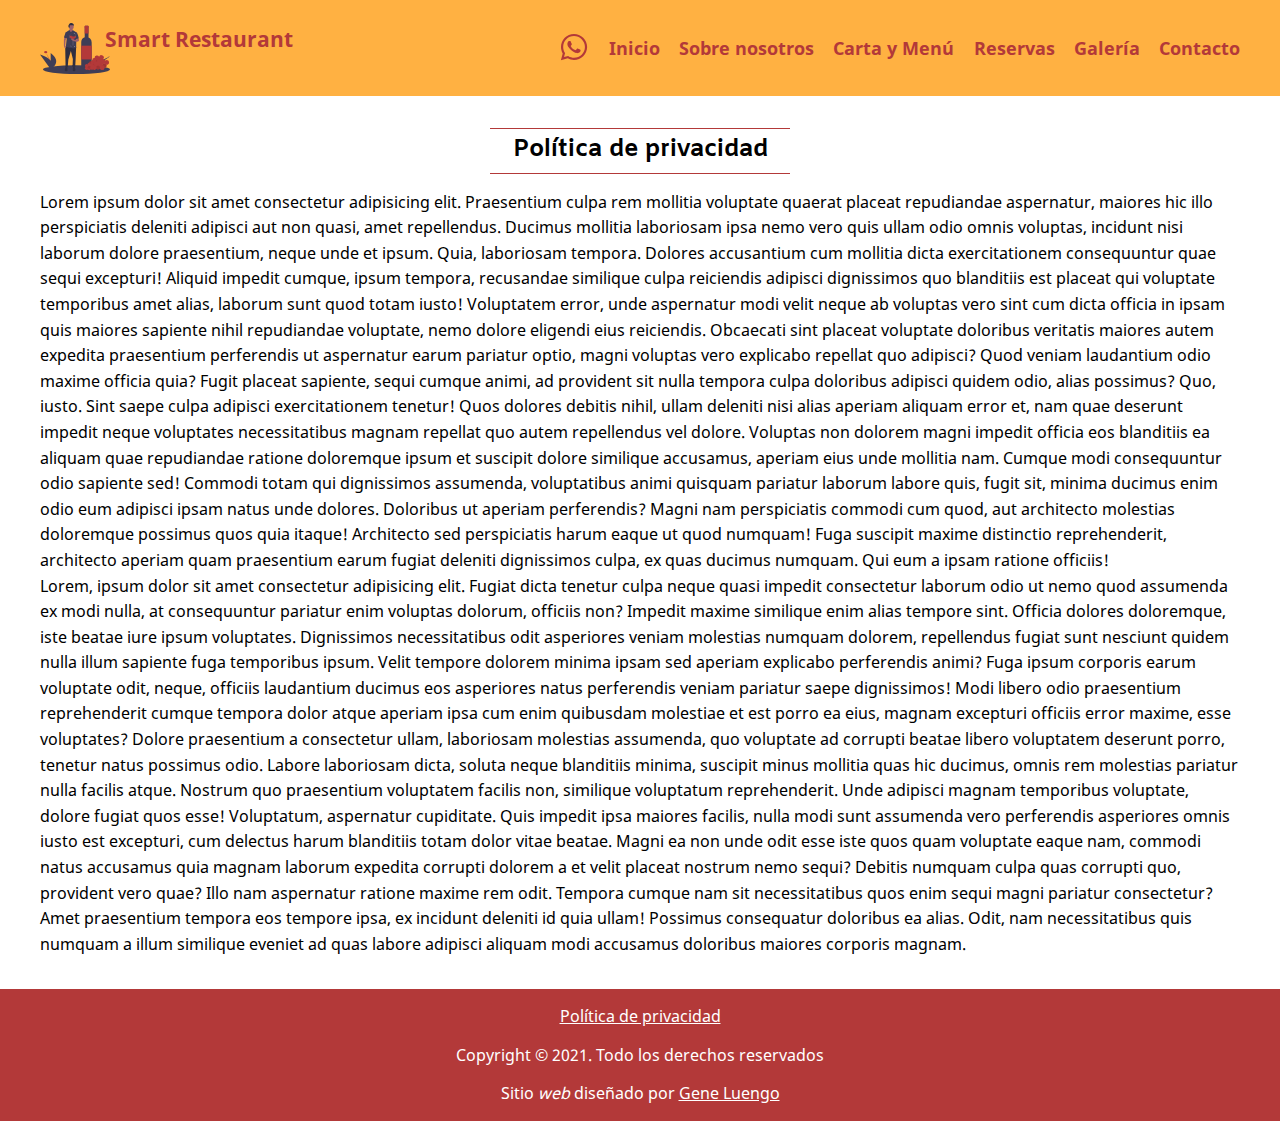
<file: policies.html>
<!DOCTYPE html>
<html lang="es">
<head>
    <meta charset="UTF-8">
    <meta http-equiv="X-UA-Compatible" content="IE=edge, chrome=1" />
    <meta name="description" content="Bienvenidos a Smart Restaurant. Tu restaurant favorito frente al mar. Revisa nuestras política de privacidad" />
    <link re="canonical" href="" />
    <meta name="keywords" content="restaurant, restaurante, mar, océano, comida, comidas, almuerzo, almuerzos, postres, carnes, pescados, servicio, ensaladas, entrantes" />
    <meta name="viewport" content="width=device-width, user-scalable=yes, initial-scale=1.0, minimum-scale=1.0, maximum-scale=2.0" />
    <meta name="theme-color" content="#ffb142" />

    <title>Smart Restaurant - Su restaurant favorito frente al mar</title>

    <link rel="author" type="text/plain" href="./humans.txt" />

    <!--  Favicon  -->
    <link rel="shortcut icon" type="image/x-icon" href="./assets/img/favicon.png" />
    <link rel="apple-touch-icon" href="./assets/img/favicon.png" />

    <!--  Links de estilos css  -->
    <link rel="stylesheet" href="./css/normalize.css" />
    <link rel="stylesheet" href="./css/styles.css" />

</head>
<body>

    <header class="header">
        <section class="container">
            <div class="header_container">
                <div class="logo">
                    <svg id="a22a2120-1380-4139-914d-7a29ac562eef" data-name="Layer 1" xmlns="http://www.w3.org/2000/svg" width="966.1545" height="703" viewBox="0 0 966.1545 703"><title>wine_tasting</title><ellipse cx="503.11587" cy="642" rx="463.03862" ry="61" fill="#3f3d56"/><ellipse cx="78.61575" cy="402.48077" rx="21.99972" ry="14.9746" fill="#b33939"/><path d="M195.5385,500.98077s104.49869,181.567,101.74872,207.7726" transform="translate(-116.92275 -98.5)" fill="#b33939"/><path d="M264.28764,513.50582V619.71933c-21.88942-30.33024-65.54944-61.56109-147.36489-86.91331L264.28764,735.22235V736.76s.27836-.15009.7966-.44335l.251.34471s.21043-.28112.58651-.82464C283.09093,725.89141,427.08587,636.219,264.28764,513.50582Z" transform="translate(-116.92275 -98.5)" fill="#3f3d56"/><path d="M808.40613,313.61556a74.14625,74.14625,0,0,0-21.88444-15.11979V142.40114A6.90113,6.90113,0,0,0,779.62056,135.5H740.97839a6.90113,6.90113,0,0,0-6.90114,6.90114V295.50152a70.05379,70.05379,0,0,0-48,66.46962v334.8444A30.68446,30.68446,0,0,0,716.76171,727.5H799.535a30.54221,30.54221,0,0,0,30.54221-30.54221v-331.04A73.73486,73.73486,0,0,0,808.40613,313.61556Z" transform="translate(-116.92275 -98.5)" fill="#3f3d56"/><rect x="569.1545" y="312.55556" width="144" height="190.22222" fill="#b33939"/><path d="M789.6328,146.16667h-3.11111v-3.76553A6.90113,6.90113,0,0,0,779.62056,135.5H740.97839a6.90113,6.90113,0,0,0-6.90114,6.90114v3.76553h-3.11111v16h3.11111v81.77777h52.44444V162.16667h3.11111Z" transform="translate(-116.92275 -98.5)" fill="#b33939"/><polygon points="831.654 524.5 941.654 472.5 953.654 458.5 958.654 464.5 945.654 476.5 845.654 540.5 831.654 524.5" fill="#3f3d56"/><circle cx="887.6545" cy="588.5" r="33" fill="#b33939"/><circle cx="887.6545" cy="588.5" r="33" opacity="0.1"/><circle cx="800.6545" cy="610.5" r="33" fill="#b33939"/><circle cx="800.6545" cy="610.5" r="33" opacity="0.1"/><circle cx="731.6545" cy="585.5" r="33" fill="#b33939"/><circle cx="743.1545" cy="564" r="33" fill="#b33939"/><circle cx="737.1545" cy="535" r="27" fill="#b33939"/><circle cx="759.1545" cy="585" r="27" fill="#b33939"/><circle cx="759.1545" cy="585" r="27" opacity="0.1"/><circle cx="778.1545" cy="524" r="24" fill="#b33939"/><circle cx="778.1545" cy="524" r="24" opacity="0.1"/><circle cx="644.1545" cy="624" r="24" fill="#b33939"/><circle cx="680.1545" cy="629" r="24" fill="#b33939"/><circle cx="680.1545" cy="607" r="24" fill="#b33939"/><circle cx="680.1545" cy="607" r="24" opacity="0.1"/><circle cx="644.1545" cy="588" r="24" fill="#b33939"/><circle cx="700.1545" cy="552" r="24" fill="#b33939"/><circle cx="700.1545" cy="552" r="24" opacity="0.1"/><path d="M866.57725,679a33.14564,33.14564,0,0,0-6.38672.62335,27.00787,27.00787,0,0,0-40.16919-16.17895,24.001,24.001,0,1,0-12.37109,28.6029,26.874,26.874,0,0,0,4.9375,10.7937,27.00008,27.00008,0,0,0,36.82275,37.34626A33.0014,33.0014,0,1,0,866.57725,679Z" transform="translate(-116.92275 -98.5)" fill="#b33939"/><circle cx="722.6545" cy="543.5" r="24" fill="#b33939"/><path d="M1037.57725,609a32.84505,32.84505,0,0,0-18.37549,5.58765A32.97893,32.97893,0,0,0,990.57725,598c-.8418,0-1.67334.04193-2.49951.10388a33.0019,33.0019,0,1,0-55.51123-33.41162A32.9988,32.9988,0,0,0,870.07725,579.5c0,.92664.04785,1.84167.1228,2.749a26.999,26.999,0,1,0,1.20166,53.31269,32.99832,32.99832,0,1,0,47.49707,45.59429,33.02677,33.02677,0,0,0,26.06763,20.51655,33.0008,33.0008,0,1,0,35.22168-20.345,32.93924,32.93924,0,0,0,1.811-18.46038,33.0191,33.0191,0,0,0,26.95362-4.45478A32.99826,32.99826,0,1,0,1037.57725,609Zm-151.7478,18.92371a26.90287,26.90287,0,0,0,7.66015-16.84333A32.98726,32.98726,0,0,0,903.07725,612.5c.46094,0,.918-.016,1.37451-.03479a32.92764,32.92764,0,0,0,.36914,16.50238,33.04676,33.04676,0,0,0-18.99145-1.04388Z" transform="translate(-116.92275 -98.5)" fill="#b33939"/><path d="M615.779,432.88243,608.4279,606.5523l-4.59444,78.1055s10.10777,16.54-4.59444,18.37776-42.26886-2.75666-38.5933-11.94555,6.43222-9.18888,6.43222-9.18888l3.67555-88.21326L543.18684,485.25906l-34.91775,116.6988L500.918,685.57669s10.10778,12.86443,0,15.62109-36.75552,2.75667-35.83663-5.51332,4.59444-8.27,4.59444-8.27L465.08135,444.828l13.78332-21.13443Z" transform="translate(-116.92275 -98.5)" fill="#2f2e41"/><path d="M595.56347,697.52223l3.67555,22.97221s21.13443,44.10663-8.27,44.10663-21.13443-17.45888-21.13443-17.45888l2.75666-49.62Z" transform="translate(-116.92275 -98.5)" fill="#2f2e41"/><path d="M470.59467,697.52223l-3.67555,22.97221s-21.13443,44.10663,8.27,44.10663,21.13442-17.45888,21.13442-17.45888l-2.75666-49.62Z" transform="translate(-116.92275 -98.5)" fill="#2f2e41"/><path d="M564.32127,172.83707s9.18888,33.08,11.02666,33.08-17.45888,25.72887-17.45888,25.72887L529.40352,247.267l-10.10777-42.26886s9.18888-22.97221,7.3511-34.91775Z" transform="translate(-116.92275 -98.5)" fill="#a0616a"/><circle cx="432.69631" cy="53.20264" r="33.99886" fill="#a0616a"/><path d="M545.02462,222.457l27.165-23.59114,16.02278,7.97,34.91776,22.05332s-9.18889,198.47985-4.59445,205.831c0,0-10.10777,22.9722-69.8355,9.18888s-75.34883-15.6211-75.34883-15.6211l12.86443-121.29324L470.59467,230.727l52.47149-36.692,16.44513,28.422Z" transform="translate(-116.92275 -98.5)" fill="#3f3d56"/><path d="M646.10232,299.64364s13.78332,43.18775,3.67555,47.78219-18.37776,2.75666-18.37776,2.75666L615.779,312.50808Z" transform="translate(-116.92275 -98.5)" fill="#a0616a"/><path d="M454.97358,292.29254l-8.27,38.5933v78.1055s11.94555,49.62,21.13443,36.75553,8.99911-16.93817,8.99911-16.93817l-11.75577-17.97959,5.51332-73.51105,14.64952-35.06692Z" transform="translate(-116.92275 -98.5)" fill="#a0616a"/><path d="M517.458,117.70378S528.48463,93.81269,549.61906,99.326s33.08,13.78332,33.99886,22.05331-.45944,20.675-.45944,20.675-2.29722-16.99943-16.99943-13.32388-37.67442.91889-37.67442.91889l-3.67555,33.08s-4.135-5.97277-8.72944-2.29722S502.75576,125.05489,517.458,117.70378Z" transform="translate(-116.92275 -98.5)" fill="#2f2e41"/><path d="M615.779,230.727l7.35111-1.83778s13.78332,17.45888,18.37776,37.67442,11.02666,40.43108,7.3511,40.43108-36.75552,12.86443-36.75552,12.86443Z" transform="translate(-116.92275 -98.5)" fill="#3f3d56"/><path d="M491.7291,228.88925,470.59467,230.727s-23.89109,65.24106-21.13442,67.07884,35.83664,12.86443,40.43108,10.10777S491.7291,228.88925,491.7291,228.88925Z" transform="translate(-116.92275 -98.5)" fill="#3f3d56"/><path d="M603.59717,306.04064c-8.8363,5.82417-16.13152,10.19228-21.71052,13.33952h-.005a127.04957,127.04957,0,0,0-24.40742.68549c-5.71908-3.19229-13.43462-7.77054-22.92638-14.025-.09006-.06-.18012-.12008-.27018-.18513v-.005c-8.70624-5.98929-8.92139-18.67334-6.08938-31.6426,7.20516-.80059,18.69338-.45033,34.1294,5.06362,18.27807,6.52965,37.41174,2.837,48.49965-.5204C612.63864,290.1943,611.52783,300.8119,603.59717,306.04064Z" transform="translate(-116.92275 -98.5)" fill="#b33939"/><path d="M569.0725,423.62465c-16.73681,0-34.52466-2.54283-34.52466-7.25518,0-4.47634,15.72608-6.86281,30.5218-7.20925V332.55959c0-1.8221-.87855-4.15727-2.61148-6.941a42.06131,42.06131,0,0,0-2.59634-3.67108q-1.23867-.67137-2.631-1.44439c-7.13669-3.9838-14.86071-8.70886-22.9583-14.0447-.09748-.065-.19227-.12851-.28755-.19692l-.20767-.1505c-7.50585-5.33877-9.55077-16.10623-6.07783-32.00993,4.12037-18.89973,14.8077-38.65286,14.91495-38.85026l.21256-.38993.41264.16467c.19888.0794,20.25618,7.84764,51.73008-.02077l.37551-.09382.18519.33985c.01588.02882,1.60344,2.94839,3.75146,7.53248,4.36274,9.29985,9.99152,23.07532,12.02984,35.88916,2.18662,13.74127-.31615,23.08974-7.43915,27.786h0c-7.64,5.03534-14.95429,9.52976-21.74015,13.35769l-.11849.0645q-1.43034.81136-2.7097,1.51035c-.32225.44954-.6362.92254-.93377,1.40775-.39775.64743-.77961,1.33347-1.13558,2.04a30.6506,30.6506,0,0,0-3.19369,13.558l-.45222,70.77957c14.54848.38113,30.00825,2.77689,30.00825,7.19313C603.59717,421.08182,585.80932,423.62465,569.0725,423.62465ZM534.778,305.59257l.0474.03176c8.07486,5.32069,15.77787,10.03305,22.89258,14.00463q1.438.80039,2.71141,1.48739l.09088.04936.064.08111a43.311,43.311,0,0,1,2.72338,3.84259c1.83334,2.945,2.76272,5.458,2.76272,7.47018v77.58033l-.4901.01026c-18.54987.3782-30.03171,3.523-30.03171,6.21929,0,2.95817,13.7679,6.25447,33.524,6.25447s33.524-3.2963,33.524-6.25447c0-2.65619-11.28736-5.78343-29.52256-6.20463l-.492-.01173.45858-71.76269a31.6501,31.6501,0,0,1,3.30094-14.00171c.36818-.73148.764-1.44292,1.17613-2.11332.33105-.53945.68164-1.06571,1.042-1.56264l.06621-.09138.09894-.05424q1.37025-.74833,2.91-1.62176l.12045-.06548c6.73357-3.803,13.98875-8.26225,21.56668-13.257,6.76533-4.46022,9.121-13.475,7.00134-26.79307-2.01975-12.69852-7.61188-26.38017-11.9475-35.62164-1.71461-3.65935-3.06787-6.24763-3.54159-7.1384-29.08109,7.17651-48.48386,1.11212-51.54367.03958-1.49618,2.82575-10.83782,20.888-14.61322,38.205-3.41089,15.62-1.4312,26.0914,5.88408,31.1238Z" transform="translate(-116.92275 -98.5)" fill="#f2f2f2"/><circle cx="434.13688" cy="168.51276" r="2.50179" fill="#b33939"/><circle cx="427.13188" cy="191.5292" r="2.50179" fill="#fff"/><circle cx="440.14117" cy="174.51705" r="1.50107" fill="#b33939"/><circle cx="446.14546" cy="203.03742" r="1.50107" fill="#fff"/><circle cx="435.63796" cy="204.5385" r="1.50107" fill="#fff"/><circle cx="466.15976" cy="154.50275" r="1.50107" fill="#b33939"/><path d="M641.50788,320.77807s11.02666,20.21554,8.27,26.64776S624.049,357.5336,621.29234,357.5336s-35.83664-7.35111-35.83664-7.35111-50.53885-23.89109-35.83664-35.83664,42.26886,16.54,42.26886,16.54h22.05331l11.94555-8.27Z" transform="translate(-116.92275 -98.5)" fill="#a0616a"/></svg>
                    <a href="./">Smart Restaurant</a>
                </div>
                <div class="header_icons">
                    <a href="#" class="whatsapp_btn" target="_blank" rel="noreferrer noopener">
                        <svg aria-hidden="true" focusable="false" data-prefix="fab" data-icon="whatsapp" class="svg-inline--fa fa-whatsapp fa-w-14" role="img" xmlns="http://www.w3.org/2000/svg" viewBox="0 0 448 512"><path fill="currentColor" d="M380.9 97.1C339 55.1 283.2 32 223.9 32c-122.4 0-222 99.6-222 222 0 39.1 10.2 77.3 29.6 111L0 480l117.7-30.9c32.4 17.7 68.9 27 106.1 27h.1c122.3 0 224.1-99.6 224.1-222 0-59.3-25.2-115-67.1-157zm-157 341.6c-33.2 0-65.7-8.9-94-25.7l-6.7-4-69.8 18.3L72 359.2l-4.4-7c-18.5-29.4-28.2-63.3-28.2-98.2 0-101.7 82.8-184.5 184.6-184.5 49.3 0 95.6 19.2 130.4 54.1 34.8 34.9 56.2 81.2 56.1 130.5 0 101.8-84.9 184.6-186.6 184.6zm101.2-138.2c-5.5-2.8-32.8-16.2-37.9-18-5.1-1.9-8.8-2.8-12.5 2.8-3.7 5.6-14.3 18-17.6 21.8-3.2 3.7-6.5 4.2-12 1.4-32.6-16.3-54-29.1-75.5-66-5.7-9.8 5.7-9.1 16.3-30.3 1.8-3.7.9-6.9-.5-9.7-1.4-2.8-12.5-30.1-17.1-41.2-4.5-10.8-9.1-9.3-12.5-9.5-3.2-.2-6.9-.2-10.6-.2-3.7 0-9.7 1.4-14.8 6.9-5.1 5.6-19.4 19-19.4 46.3 0 27.3 19.9 53.7 22.6 57.4 2.8 3.7 39.1 59.7 94.8 83.8 35.2 15.2 49 16.5 66.6 13.9 10.7-1.6 32.8-13.4 37.4-26.4 4.6-13 4.6-24.1 3.2-26.4-1.3-2.5-5-3.9-10.5-6.6z"></path></svg>
                    </a>
                    <button class="menu_btn">
                        <svg aria-hidden="true" focusable="false" data-prefix="fas" data-icon="bars" class="svg-inline--fa fa-bars fa-w-14" role="img" xmlns="http://www.w3.org/2000/svg" viewBox="0 0 448 512"><path d="M16 132h416c8.837 0 16-7.163 16-16V76c0-8.837-7.163-16-16-16H16C7.163 60 0 67.163 0 76v40c0 8.837 7.163 16 16 16zm0 160h416c8.837 0 16-7.163 16-16v-40c0-8.837-7.163-16-16-16H16c-8.837 0-16 7.163-16 16v40c0 8.837 7.163 16 16 16zm0 160h416c8.837 0 16-7.163 16-16v-40c0-8.837-7.163-16-16-16H16c-8.837 0-16 7.163-16 16v40c0 8.837 7.163 16 16 16z"></path></svg>
                        <svg class="none" xmlns="http://www.w3.org/2000/svg" viewBox="0 0 24 24"><path d="M16.192 6.344L11.949 10.586 7.707 6.344 6.293 7.758 10.535 12 6.293 16.242 7.707 17.656 11.949 13.414 16.192 17.656 17.606 16.242 13.364 12 17.606 7.758z"/></svg>
                    </button>
                    <nav class="menu">
                        <a href="./#home">Inicio</a>
                        <a href="./#acerca">Sobre nosotros</a>
                        <a href="./#menu">Carta y Menú</a>
                        <a href="./#reservas">Reservas</a>
                        <a href="./#galeria">Galería</a>
                        <a href="./#contacto">Contacto</a>
                    </nav>
                </div>
            </div>
        </section>
    </header>

    <section class="policies sub_section section">
        <div class="container">
            <article class="title_policies section_title">
                <h2>Política de privacidad</h2>
            </article>
            <article class="text_policies">
                <p>Lorem ipsum dolor sit amet consectetur adipisicing elit. Praesentium culpa rem mollitia voluptate quaerat placeat repudiandae aspernatur, maiores hic illo perspiciatis deleniti adipisci aut non quasi, amet repellendus. Ducimus mollitia laboriosam ipsa nemo vero quis ullam odio omnis voluptas, incidunt nisi laborum dolore praesentium, neque unde et ipsum. Quia, laboriosam tempora. Dolores accusantium cum mollitia dicta exercitationem consequuntur quae sequi excepturi! Aliquid impedit cumque, ipsum tempora, recusandae similique culpa reiciendis adipisci dignissimos quo blanditiis est placeat qui voluptate temporibus amet alias, laborum sunt quod totam iusto! Voluptatem error, unde aspernatur modi velit neque ab voluptas vero sint cum dicta officia in ipsam quis maiores sapiente nihil repudiandae voluptate, nemo dolore eligendi eius reiciendis. Obcaecati sint placeat voluptate doloribus veritatis maiores autem expedita praesentium perferendis ut aspernatur earum pariatur optio, magni voluptas vero explicabo repellat quo adipisci? Quod veniam laudantium odio maxime officia quia? Fugit placeat sapiente, sequi cumque animi, ad provident sit nulla tempora culpa doloribus adipisci quidem odio, alias possimus? Quo, iusto. Sint saepe culpa adipisci exercitationem tenetur! Quos dolores debitis nihil, ullam deleniti nisi alias aperiam aliquam error et, nam quae deserunt impedit neque voluptates necessitatibus magnam repellat quo autem repellendus vel dolore. Voluptas non dolorem magni impedit officia eos blanditiis ea aliquam quae repudiandae ratione doloremque ipsum et suscipit dolore similique accusamus, aperiam eius unde mollitia nam. Cumque modi consequuntur odio sapiente sed! Commodi totam qui dignissimos assumenda, voluptatibus animi quisquam pariatur laborum labore quis, fugit sit, minima ducimus enim odio eum adipisci ipsam natus unde dolores. Doloribus ut aperiam perferendis? Magni nam perspiciatis commodi cum quod, aut architecto molestias doloremque possimus quos quia itaque! Architecto sed perspiciatis harum eaque ut quod numquam! Fuga suscipit maxime distinctio reprehenderit, architecto aperiam quam praesentium earum fugiat deleniti dignissimos culpa, ex quas ducimus numquam. Qui eum a ipsam ratione officiis!</p>

                <p>Lorem, ipsum dolor sit amet consectetur adipisicing elit. Fugiat dicta tenetur culpa neque quasi impedit consectetur laborum odio ut nemo quod assumenda ex modi nulla, at consequuntur pariatur enim voluptas dolorum, officiis non? Impedit maxime similique enim alias tempore sint. Officia dolores doloremque, iste beatae iure ipsum voluptates. Dignissimos necessitatibus odit asperiores veniam molestias numquam dolorem, repellendus fugiat sunt nesciunt quidem nulla illum sapiente fuga temporibus ipsum. Velit tempore dolorem minima ipsam sed aperiam explicabo perferendis animi? Fuga ipsum corporis earum voluptate odit, neque, officiis laudantium ducimus eos asperiores natus perferendis veniam pariatur saepe dignissimos! Modi libero odio praesentium reprehenderit cumque tempora dolor atque aperiam ipsa cum enim quibusdam molestiae et est porro ea eius, magnam excepturi officiis error maxime, esse voluptates? Dolore praesentium a consectetur ullam, laboriosam molestias assumenda, quo voluptate ad corrupti beatae libero voluptatem deserunt porro, tenetur natus possimus odio. Labore laboriosam dicta, soluta neque blanditiis minima, suscipit minus mollitia quas hic ducimus, omnis rem molestias pariatur nulla facilis atque. Nostrum quo praesentium voluptatem facilis non, similique voluptatum reprehenderit. Unde adipisci magnam temporibus voluptate, dolore fugiat quos esse! Voluptatum, aspernatur cupiditate. Quis impedit ipsa maiores facilis, nulla modi sunt assumenda vero perferendis asperiores omnis iusto est excepturi, cum delectus harum blanditiis totam dolor vitae beatae. Magni ea non unde odit esse iste quos quam voluptate eaque nam, commodi natus accusamus quia magnam laborum expedita corrupti dolorem a et velit placeat nostrum nemo sequi? Debitis numquam culpa quas corrupti quo, provident vero quae? Illo nam aspernatur ratione maxime rem odit. Tempora cumque nam sit necessitatibus quos enim sequi magni pariatur consectetur? Amet praesentium tempora eos tempore ipsa, ex incidunt deleniti id quia ullam! Possimus consequatur doloribus ea alias. Odit, nam necessitatibus quis numquam a illum similique eveniet ad quas labore adipisci aliquam modi accusamus doloribus maiores corporis magnam.</p>
            </article>
        </div>
    </section>

    <footer class="footer">
        <div class="footer_content">
            <a href="./policies.html">Política de privacidad</a>
            <small>Copyright &copy; 2021. Todo los derechos reservados</small>
            <small>Sitio <i>web</i> diseñado por <a class="creator_name" href="./humans.txt" target="_blank" rel="noreferrer noopener">Gene Luengo</a></small>
        </div>
    </footer>

    <!--  Scripts  -->
    <script src="./js/script.js"></script>

</body>
</html>
</file>
<file: css/styles.css>
@charset "utf-8";

/*  CSS styles  */
/*  Letter type  */
@font-face{
    font-family: 'Amiko';
    src: url(../fonts/Amiko/Amiko-Regular.ttf);
    font-weight: 400;
    font-style: normal;
}

@font-face{
    font-family: 'Amiko';
    src: url(../fonts/Amiko/Amiko-Bold.ttf);
    font-weight: 700;
    font-style: normal;
}

@font-face{
    font-family: 'Noto Sans';
    src: url(../fonts/Noto_Sans/NotoSans-Regular.ttf);
    font-weight: 400;
    font-style: normal;
}

@font-face{
    font-family: 'Noto Sans';
    src: url(../fonts/Noto_Sans/NotoSans-Bold.ttf);
    font-weight: 700;
    font-style: normal;
}

/*  Custom properties  */
:root{
    --first_color: #b33939;
    --first_alpha_color: rgba(179, 57, 57, 0.75);
    --second_color: #ffb142;
    --second_alpha_color: rgba(255, 177, 66, .25);
    --white_color: #ffffff;
    --light_gray: #f3f3f3;
    --black_first_color: #000000;
    --black_second_color: #333333;
    --black_alpha_color: rgb(0, 0, 0, .50);
    --link_color: #509EE3;
    --title_font: 'Amiko', sans-serif;
    --text_font: 'Noto Sans', sans-serif;
    --max_width: 1200px;
    --header_height: 5rem;
}

/*  Reset css  */
*,
*::before,
*::after{
    box-sizing: border-box;
    margin: 0;
    padding: 0;
}

/*  General styles  */
html,
body{
    min-width: 320px;
    min-height: 100vh;
    font-family: var(--text_font);
    font-size: 16px;
    scroll-behavior: smooth;
}

body{
    overflow-x: hidden;
    color: var(--black_first_color);
}

a{
    color: var(--link_color);
    transition: all 0.5s ease-out;
}

a:hover{ opacity: .75; }

h1,
h2,
h3,
h4,
h5,
h6{
    margin: 0;
    font-family: var(--title_font);
}

h1{ font-size: 2rem; }

h2{ font-size: 1.5rem; }

h3{ font-size: 1.125rem; }

h4{ font-size: 1rem; }

h5{ font-size: .8rem; }

h6{ font-size: .6rem; }

p{ line-height: 1.6; }

/*  Responsive image  */
img{
    max-width: 100%;
    height: auto;
}

/*  Utilities  */
.box_shadow{ box-shadow: 0.25rem 0.25rem 1rem rgba(0, 0, 0, 0.25); }

.container{
    margin-left: auto;
    margin-right: auto;
    max-width: var(--max_width);
}

.none{ display: none; }

.btn{
    display: inline-block;
    border-radius: 0.3rem;
    padding: 0.6rem;
    width: auto;
    font-weight: 700;
    text-decoration: none;
    color: var(--white_color);
    background-color: var(--first_color);
    text-align: center;
    margin-top: var(--btn_margin_top);
}

.gray_scale{ filter: grayscale(1); }

.text_left{ text-align: left; }

.text_right{ text-align: right; }

.text_center{ text-align: center; }

.section{ padding: 2rem 1rem; }

.bg_gray_light{ background-color: var(--light_gray); }

.section_title{
    border-top: thin solid var(--first_color);
    border-bottom: thin solid var(--first_color);
    width: 250px;
    margin: 1rem auto;
    padding: 0.5rem 1rem;
    text-align: center;
    color: var(--black_first_color);
}

.plates:not(.plates:last-child){
    margin-top: 1rem;
    margin-bottom: 2rem;
}

.plate{
    padding: 1rem;
    border: thin solid var(--first_color);
    display: flex;
    justify-content: space-between;
    align-items: center;
}

.plate:not(.plate:last-child){
    margin-bottom: 1rem;
}

.info_food{ margin-bottom: 1rem; }

/*  Estilos generales de los formularios  */
.row_form label{
    display: inline-block;
    padding: 10px;
    font-size: 1rem;
}

.row_form sup{ color: var(--first_color); }

.row_form input,
.row_form select,
.row_form textarea{
    display: inline-block;
    font-size: 0.85rem;
    padding: 0.5rem;
    width: 100%;
    margin: 1rem auto;
    border: 0;
    border-bottom: thin solid var(--black_alpha_color);
}

.row_form select{ background-color: var(--light_gray); }

.row_form textarea{
    border: thin solid var(--black_alpha_color);
    background-color: var(--light_gray);
}

.row_form input[name="name_reserve"],
.row_form input[name="name_contact"]{ text-transform: capitalize; }

.form_btn{
    cursor: pointer;
    transition: all 0.5s ease-out;
    border: 0;
    margin-bottom: 2rem;
}

.form_btn:hover{ opacity: 0.75; }

.text_required{
    color: var(--first_color);
    font-size: 0.56rem;
    margin-top: 1rem;
    margin-bottom: 2rem;
}

.loader{ text-align: center; }

.input_error{
    background-color: red;
    color: var(--white_color);
    padding: 5px;
    font-size: .7rem;
    margin-top: -0.9rem;
    margin-bottom: 1rem;
}

.input_error.is-active{
    display: block;
    animation: show-message 1s 1 normal 0s ease-out both;
}

/*  Animación de los mensajes de error  */
@keyframes show-message{
    0%{
        visibility: hidden;
        opacity: 0;
    }

    100%{
        visibility: visible;
        opacity: 1;
    }
}

.modal_reserve,
.modal_contact{
    position: fixed;
    z-index: 999;
    top: 0;
    right: 0;
    bottom: 0;
    left: 0;
    background-color: var(--black_alpha_color);
    display: flex;
    justify-content: center;
    align-items: center;
    opacity: 0;
    pointer-events: none;
    transition: all 1s;
}

.modal_reserve#mensaje_reserva:target{
    opacity: 1;
    pointer-events: visible;
}

.modal_contact#mensaje_contacto:target{
    opacity: 1;
    pointer-events: visible;
}

.sub_section{ padding: 2rem 1rem;}

/*  Site styles  */
/*  Header  */
.header{
    position: fixed;
    left: 0;
    bottom: 0;
    z-index: 999;
    width: 100%;
    height: var(--header_height);
    background-color: var(--second_color);
    padding: 1rem;
}

.header > .header_container{
    display: flex;
    justify-content: space-between;
    align-items: center;
    height: 100%;
}

/*  Logo  */
.header_container{
    display: flex;
    justify-content: space-between;
    align-items: center;
}

.header_container .logo{
    display: flex;
    justify-content: center;
    align-items: center;
}

.header_container .logo > svg{
    width: 50px;
    height: 45px;
}

.header_container .logo > a{
    margin-bottom: 18px;
    margin-left: -5px;
    text-decoration: none;
    color: var(--first_color);
    font-weight: 700;
    font-size: 1rem;
}

.header_container .logo > a:hover{ color: var(--white_color); }

/*  Header buttons  */
.header_icons{
    display: flex;
    justify-content: space-between;
    align-items: center;
}

.header_icons .whatsapp_btn > svg{
    width: 25px;
    height: 25px;
    color: var(--first_color);
    margin-right: 10px;
}

.header_icons .whatsapp_btn svg:hover{ color: var(--white_color); }

.menu_btn{
    outline: thin solid var(--first_color);
    border: 0;
    background-color: var(--second_color);
    cursor: pointer;
    display: flex;
    justify-content: center;
    align-items: center;
}

.menu_btn svg{
    width: 25px;
    height: 25px;
    fill: var(--first_color);
}

/*  Main menu  */
.menu{
    position: fixed;
    left: 0;
    bottom: var(--header_height);
    width: 100%;
    background-color: var(--second_color);
    display: flex;
    flex-direction: column;
    opacity: 0;
    transition: opacity 0.5s ease;
    pointer-events: none;
    border-bottom: thin solid var(--first_color);
}

.menu.is_active{
    opacity: 1;
    pointer-events: visible;
}

.menu a{
    padding: 0.8rem;
    font-size: 1.1rem;
    font-weight: 700;
    text-align: left;
    text-decoration: none;
    color: var(--first_color);
}

.menu a:hover{
    color: var(--white_color);
    background-color: var(--first_color);
}

/*  Home  */
/*  Hero image  */
.hero_image{
    background-image: var(--image);
    background-repeat: no-repeat;
    background-position: center;
    background-size: cover;
    background-attachment: var(--attachment);
}

.hero_image_opacity{
    width: 100%;
    min-height: 100vh;
    display: flex;
    justify-content: center;
    align-items: center;
    text-align: center;
    background-color: var(--opacity_color);
}

.hero_image_title{
    color: var(--white_color);
    font-size: 1.87rem;
    margin-bottom: 1rem;
}

.hero_image_subtitle{
    color: var(--white_color);
    font-size: 1.25rem;
}

/*  About  */
.img_about{
    margin-top: 2rem;
    text-align: center;
}

.img_about img{
    width: 100%;
    height: 100%;
    max-width: 800px;
}

.text_about p{
    margin-top: 1rem;
    font-size: 0.8rem;
}

/*  Food  */
.food .link{
    display: block;
    text-align: center;
    color: var(--black_second_color);
    text-decoration: none;
    font-size: 1rem;
    font-weight: 700;
}

.food .link:hover{
    color: var(--black_first_color);
    text-decoration: underline;
}

.food .btn_link{
    text-align: center;
}

.title_food{ margin-bottom: 2rem; }

.card_food{ background-color: var(--second_alpha_color); }

.card_food h3{
    margin: 1rem;
    text-align: center;
    color: var(--first_color);
}

.card_food p{
    text-align: center;
    font-size: 0.87rem;
    margin-bottom: 2rem;
    padding-left: 2.5px;
    padding-right: 2.5px;
}

.card_food small{
    display: block;
    text-align: right;
    color: var(--first_color);
    font-size: 1rem;
    margin-right: 0.5rem;
    padding-bottom: 0.5rem;
    font-weight: 700;
}

/*  Reserve  */
.form_reserve{ 
    margin-top: 2rem;
    padding: 10px;
}

.reserve_form_response{
    padding: 1rem;
    width: 400px;
    text-align: center;
    background-color: var(--white_color);
}

.reserve_form_response svg{
    margin-top: 2rem;
    width: 4rem;
    height: 4rem;
    fill: var(--first_color);
}

/*  Gallery  */
.gallery a{
    display: block;
    text-align: center;
    color: var(--black_second_color);
    text-decoration: none;
    font-size: 1rem;
    font-weight: 700;
}

.gallery a:hover{
    color: var(--black_first_color);
    text-decoration: underline;
}

.img_gallery{
    margin-top: 2rem;
    margin-bottom: 2rem;
}

.img_full_gallery{ margin-top: 2rem; }

.img_gallery img:not(.img_gallery img:last-child){ margin-bottom: 1rem; }

.img_full_gallery img:not(.img_full_gallery img:last-child){ margin-bottom: 1rem; }

/*  Contact  */
.contact_form{
    margin-top: 2rem;
    padding: 10px;
}

/*  Contact cards  */
.cards_contact{ margin-top: 2rem; }

.contact_card{
    margin: 1rem auto;
    padding: 1rem;
    width: 100%;
    height: 144px;
    display: flex;
    flex-direction: column;
    justify-content: space-around;
    align-items: center;
}

.contact_card > svg{
    width: 2rem;
    height: 2rem;
}

.contact_card:last-child h2{
    font-size: 2rem;
    color: var(--first_color);
}

.contact_card .email_card:after{
    content: 'info@smartrestaurant.es';
}

.contact_card .card_link{ color: var(--black_first_color); }

.contact_form_response{
    padding: 1rem;
    width: 400px;
    text-align: center;
    background-color: var(--white_color);
}

.contact_form_response svg{
    margin-top: 2rem;
    width: 4rem;
    height: 4rem;
    fill: var(--first_color);
}

.social_icon{
    display: inline-block;
    width: 100%;
    display: flex;
    justify-content: center;
    align-items: center;
}

.social_icon a:not(.social_icon a:last-child){ margin-right: 20px; }

.social_icon svg{
    cursor: pointer;
    width: 1.5rem;
    height: 1.5rem;
    fill: var(--first_color);
}

/*  Footer  */
.footer{
    background-color: var(--first_color);
    text-align: center;
    padding: 0.5rem;
    margin-bottom: var(--header_height);
}

.footer_content a,
.footer_content small{
    display: block;
    padding: 10px 0;
    font-size: 0.75rem;
    color: var(--white_color);
}

.footer_content a.creator_name{
    display: inline;
    text-decoration: underline;
}

/*  Policies  */
.text_policies{ font-size: 0.8rem; }

/*  Media queries  */
@media screen and (min-width: 768px){

    /*  Utilities  */
    /*  Estilos generales de los formularios  */
    .row_form:after{
        content: '';
        display: table;
        clear: both;
    }

    .text_required{ margin-top: 0; }

    /*  Site styles  */
    /*  Header  */
    .header_container .logo > svg{
        width: 70px;
        height: 65px;
    }

    .header_container .logo > a{ font-size: 1.8rem; }

    .header_icons .whatsapp_btn > svg{
        width: 40px;
        height: 40px;
        margin-right: 20px;
    }

    .menu_btn svg{
        width: 40px;
        height: 40px;
    }

    /*  Home  */
    /*  Hero image  */
    .hero_image_title{ font-size: 3.125rem; }

    .hero_image_subtitle{ font-size: 1.875rem; }

    /*  About  */
    .text_about p{ font-size: 1.5rem; }

    /*  Food  */
    .food{
        display: grid;
        grid-template-columns: 1fr 1fr;
        gap: 1rem;
    }

    .title_food{
        grid-column: span 2;
    }

    .food .link{ grid-column: span 2; }

    .food .btn_link{ grid-column: span 2; }

    /*  Policies  */
    .text_policies{ font-size: 0.9rem; }

    .card_food p{
        padding-left: 5px;
        padding-right: 5px;
    }

    /*  Reserve  */
    .form_reserve form{
        display: grid;
        grid-template-columns: 1fr 1fr;
        gap: 1rem;
    }

    .form_reserve form .text_area{
        grid-column: 1 / 3;
    }

    .form_reserve form .btn{
        width: 30%;
        grid-column: 1 / 2;
    }

    /*  Gallery  */
    .img_gallery{
        display: grid;
        grid-template-columns: 1fr 1fr;
        gap: 1rem;
    }

    .img_full_gallery{
        display: grid;
        grid-template-columns: repeat(2, 1fr);
        gap: 1rem;
    }

    /*  Contact  */
    .contact_form form{
        display: grid;
        grid-template-columns: 1fr 1fr;
        gap: 1rem;
    }

    .contact_form form .text_area{ grid-column: 1 / 3; }

    .contact_form form .btn{
        width: 30%;
        grid-column: 1 / 2;
    }

    .cards_contact{
        display: grid;
        grid-template-columns: 1fr 1fr;
        gap: 1rem;
    }

    /*  Footer  */
    .footer_content a,
    .footer_content small{ font-size: 1rem; }

}

@media screen and (min-width: 992px){

    /*  Utilities  */
    .sub_section .section_title{ margin-top: 0; }

    .section_title{
        margin-top: 6rem;
        width: 300px;
    }

    /*  Site styles  */
    /*  Header  */
    .header{
        position: sticky;
        top: 0;
        height: 6rem;
    }

    .header_container .logo > a{ font-size: 1.3rem; }

    .header_icons .whatsapp_btn > svg{
        width: 30px;
        height: 30px;
        margin-right: 10px;
    }

    .menu_btn{ display: none; }

    .menu{
        position: static;
        opacity: 1;
        pointer-events: visible;
        flex-direction: row;
        width: auto;
        border-bottom: 0;
    }

    .menu a{
        padding: 0 0.6rem;
    }

    .menu a:last-child{ padding-right: 0; }

    .menu a:hover{ background-color: transparent; }

    /*  Home  */
    /*  Hero image  */
    .hero_image_title{ font-size: 4.93rem; }

    .hero_image_subtitle{ font-size: 2.125rem; }

    .hero_image_content a{ font-size: 1.6rem; }

    /*  About  */
    .title_about h2{ font-size: 2.2rem; }

    .text_about p{ font-size: 1.5rem; }

    /*  Food  */
    .title_food h2{ font-size: 2.2rem; }

    .food{ grid-template-columns: repeat(3, 1fr); }

    .title_food{ grid-column: span 3; }

    .food .link{
        grid-column: span 3;
        font-size: 1.5rem;
    }

    .food .info_food .section_title{ width: auto; }

    .food .btn_link{
        grid-column: span 3;
        margin-bottom: 2rem;
    }

    /*  Reserve  */
    .title_reserve h2{ font-size: 2.2rem; }

    /*  Gallery  */
    .img_gallery{ grid-template-columns: repeat(4, 1fr); }

    .title_gallery h2{ font-size: 2.2rem; }

    .gallery a{ font-size: 1.5rem; }

    .img_full_gallery{
        grid-template-columns: repeat(3, 1fr);
        margin-bottom: 2rem;
    }

    /*  Contact */
    .title_contact h2{ font-size: 2.2rem; }

    .cards_contact{ grid-template-columns: repeat(4,1fr); }

    /*  Footer  */
    .footer{ margin-bottom: 0; }

    /*  Policies  */
    .title_policies{ font-size: 2.2rem; }

    .text_policies{ font-size: 1rem; }

}

@media screen and (min-width: 1200px){

    /*  Utilities  */
    .section,
    .sub_section{
        padding-left: 0;
        padding-right: 0;
    }

}
</file>
